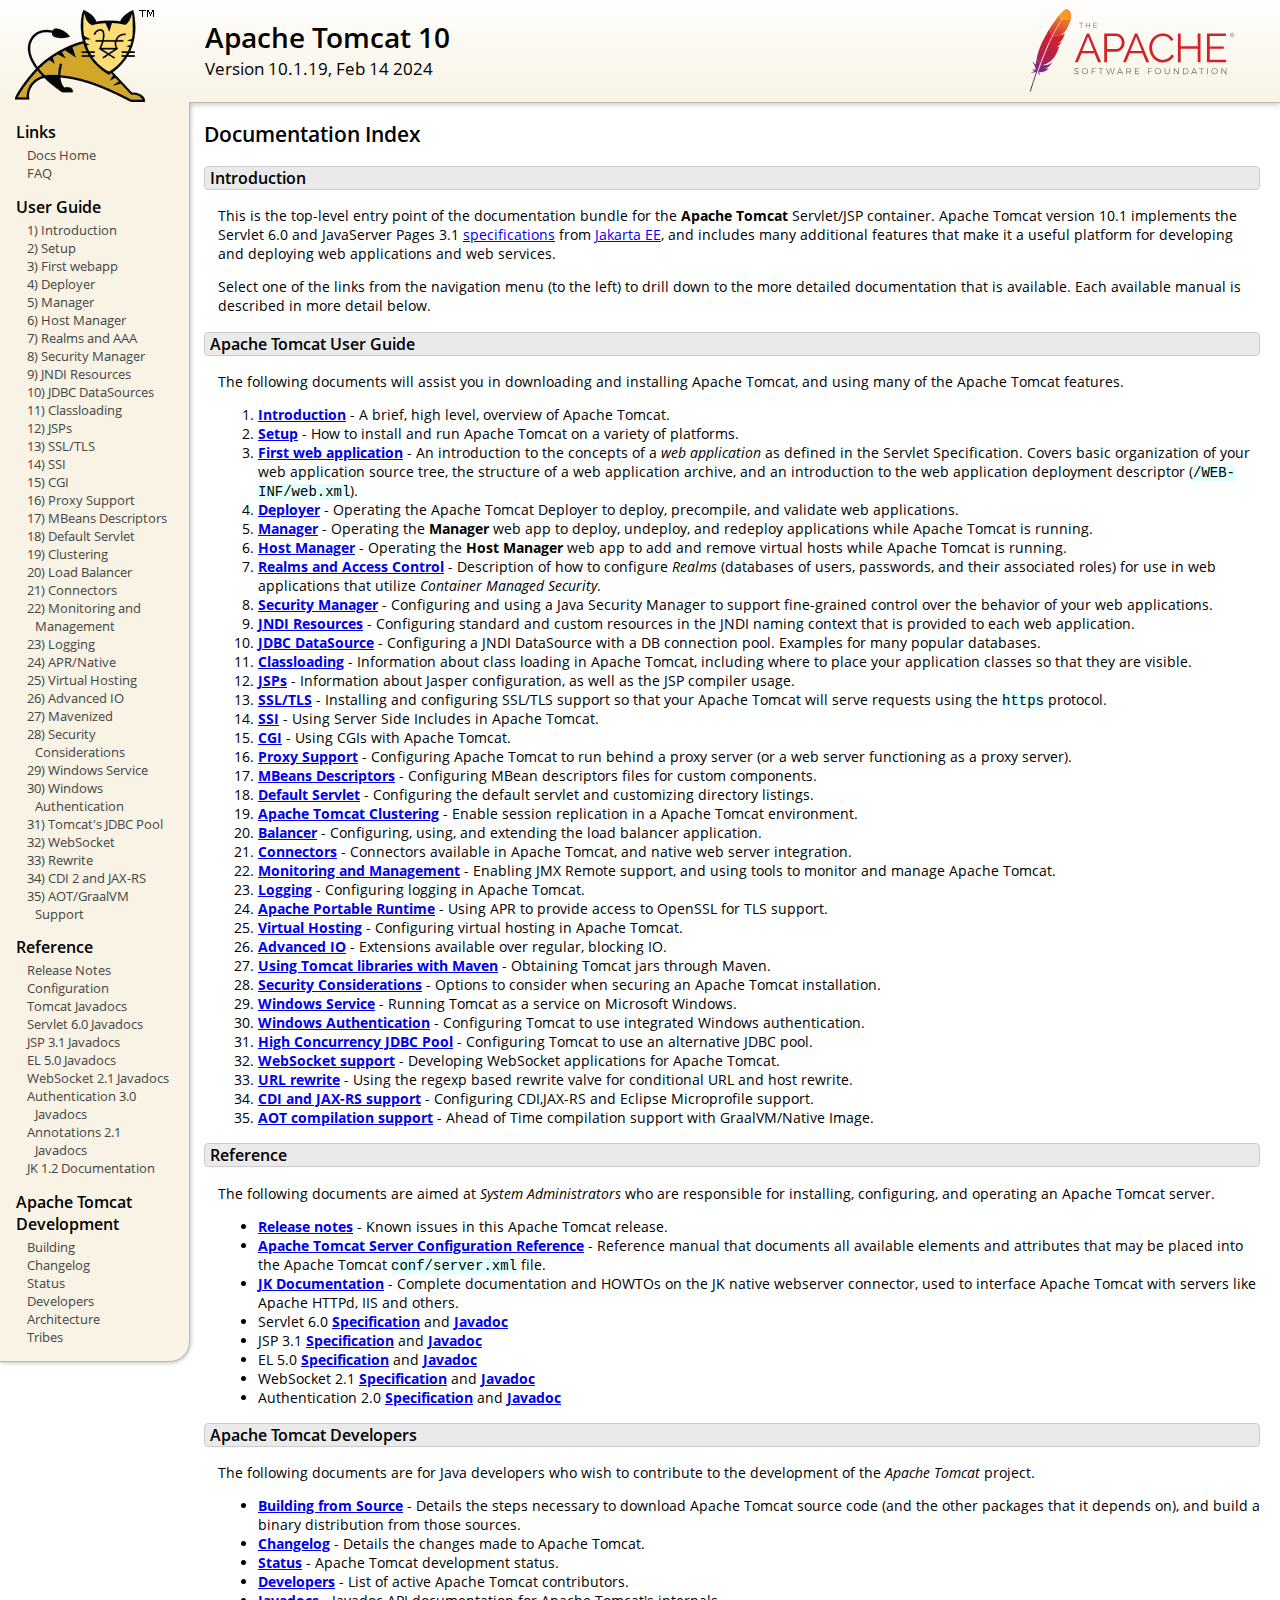
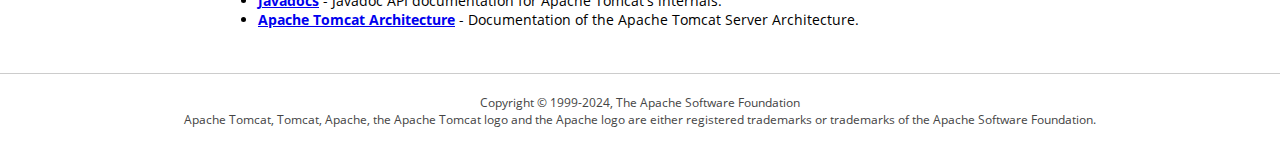
<file: webapps/docs/index.html>
<!DOCTYPE html SYSTEM "about:legacy-compat">
<html lang="en"><head><META http-equiv="Content-Type" content="text/html; charset=UTF-8"><link href="./images/docs-stylesheet.css" rel="stylesheet" type="text/css"><title>Apache Tomcat 10 (10.1.19) - Documentation Index</title><meta name="author" content="Craig R. McClanahan"><meta name="author" content="Remy Maucherat"><meta name="author" content="Yoav Shapira"></head><body><div id="wrapper"><header><div id="header"><div><div><div class="logo noPrint"><a href="https://tomcat.apache.org/"><img alt="Tomcat Home" src="./images/tomcat.png"></a></div><div style="height: 1px;"></div><div class="asfLogo noPrint"><a href="https://www.apache.org/" target="_blank"><img src="./images/asf-logo.svg" alt="The Apache Software Foundation" style="width: 266px; height: 83px;"></a></div><h1>Apache Tomcat 10</h1><div class="versionInfo">
            Version 10.1.19,
            <time datetime="2024-02-14">Feb 14 2024</time></div><div style="height: 1px;"></div><div style="clear: left;"></div></div></div></div></header><div id="middle"><div><div id="mainLeft" class="noprint"><div><nav><div><h2>Links</h2><ul><li><a href="index.html">Docs Home</a></li><li><a href="https://cwiki.apache.org/confluence/display/TOMCAT/FAQ">FAQ</a></li></ul></div><div><h2>User Guide</h2><ul><li><a href="introduction.html">1) Introduction</a></li><li><a href="setup.html">2) Setup</a></li><li><a href="appdev/index.html">3) First webapp</a></li><li><a href="deployer-howto.html">4) Deployer</a></li><li><a href="manager-howto.html">5) Manager</a></li><li><a href="host-manager-howto.html">6) Host Manager</a></li><li><a href="realm-howto.html">7) Realms and AAA</a></li><li><a href="security-manager-howto.html">8) Security Manager</a></li><li><a href="jndi-resources-howto.html">9) JNDI Resources</a></li><li><a href="jndi-datasource-examples-howto.html">10) JDBC DataSources</a></li><li><a href="class-loader-howto.html">11) Classloading</a></li><li><a href="jasper-howto.html">12) JSPs</a></li><li><a href="ssl-howto.html">13) SSL/TLS</a></li><li><a href="ssi-howto.html">14) SSI</a></li><li><a href="cgi-howto.html">15) CGI</a></li><li><a href="proxy-howto.html">16) Proxy Support</a></li><li><a href="mbeans-descriptors-howto.html">17) MBeans Descriptors</a></li><li><a href="default-servlet.html">18) Default Servlet</a></li><li><a href="cluster-howto.html">19) Clustering</a></li><li><a href="balancer-howto.html">20) Load Balancer</a></li><li><a href="connectors.html">21) Connectors</a></li><li><a href="monitoring.html">22) Monitoring and Management</a></li><li><a href="logging.html">23) Logging</a></li><li><a href="apr.html">24) APR/Native</a></li><li><a href="virtual-hosting-howto.html">25) Virtual Hosting</a></li><li><a href="aio.html">26) Advanced IO</a></li><li><a href="maven-jars.html">27) Mavenized</a></li><li><a href="security-howto.html">28) Security Considerations</a></li><li><a href="windows-service-howto.html">29) Windows Service</a></li><li><a href="windows-auth-howto.html">30) Windows Authentication</a></li><li><a href="jdbc-pool.html">31) Tomcat's JDBC Pool</a></li><li><a href="web-socket-howto.html">32) WebSocket</a></li><li><a href="rewrite.html">33) Rewrite</a></li><li><a href="cdi.html">34) CDI 2 and JAX-RS</a></li><li><a href="graal.html">35) AOT/GraalVM Support</a></li></ul></div><div><h2>Reference</h2><ul><li><a href="RELEASE-NOTES.txt">Release Notes</a></li><li><a href="config/index.html">Configuration</a></li><li><a href="api/index.html">Tomcat Javadocs</a></li><li><a href="servletapi/index.html">Servlet 6.0 Javadocs</a></li><li><a href="jspapi/index.html">JSP 3.1 Javadocs</a></li><li><a href="elapi/index.html">EL 5.0 Javadocs</a></li><li><a href="websocketapi/index.html">WebSocket 2.1 Javadocs</a></li><li><a href="jaspicapi/index.html">Authentication 3.0 Javadocs</a></li><li><a href="annotationapi/index.html">Annotations 2.1 Javadocs</a></li><li><a href="https://tomcat.apache.org/connectors-doc/">JK 1.2 Documentation</a></li></ul></div><div><h2>Apache Tomcat Development</h2><ul><li><a href="building.html">Building</a></li><li><a href="changelog.html">Changelog</a></li><li><a href="https://cwiki.apache.org/confluence/display/TOMCAT/Tomcat+Versions">Status</a></li><li><a href="developers.html">Developers</a></li><li><a href="architecture/index.html">Architecture</a></li><li><a href="tribes/introduction.html">Tribes</a></li></ul></div></nav></div></div><div id="mainRight"><div id="content"><h2>Documentation Index</h2><h3 id="Introduction">Introduction</h3><div class="text">

<p>This is the top-level entry point of the documentation bundle for the
<strong>Apache Tomcat</strong> Servlet/JSP container.  Apache Tomcat version
10.1 implements the Servlet 6.0 and JavaServer Pages 3.1
<a href="https://cwiki.apache.org/confluence/display/TOMCAT/Specifications">specifications</a> from
<a href="https://jakarta.ee/">Jakarta EE</a>, and includes many
additional features that make it a useful platform for developing and deploying
web applications and web services.</p>

<p>Select one of the links from the navigation menu (to the left) to drill
down to the more detailed documentation that is available.  Each available
manual is described in more detail below.</p>

</div><h3 id="Apache_Tomcat_User_Guide">Apache Tomcat User Guide</h3><div class="text">

<p>The following documents will assist you in downloading and installing
Apache Tomcat, and using many of the Apache Tomcat features.</p>

<ol>
<li><a href="introduction.html"><strong>Introduction</strong></a> - A
    brief, high level, overview of Apache Tomcat.</li>
<li><a href="setup.html"><strong>Setup</strong></a> - How to install and run
    Apache Tomcat on a variety of platforms.</li>
<li><a href="appdev/index.html"><strong>First web application</strong></a>
    - An introduction to the concepts of a <em>web application</em> as defined
    in the Servlet Specification.  Covers basic organization of your web application
    source tree, the structure of a web application archive, and an
    introduction to the web application deployment descriptor
    (<code>/WEB-INF/web.xml</code>).</li>
<li><a href="deployer-howto.html"><strong>Deployer</strong></a> -
    Operating the Apache Tomcat Deployer to deploy, precompile, and validate web
    applications.</li>
<li><a href="manager-howto.html"><strong>Manager</strong></a> -
    Operating the <strong>Manager</strong> web app to deploy, undeploy, and
    redeploy applications while Apache Tomcat is running.</li>
<li><a href="host-manager-howto.html"><strong>Host Manager</strong></a> -
    Operating the <strong>Host Manager</strong> web app to add and remove
    virtual hosts while Apache Tomcat is running.</li>
<li><a href="realm-howto.html"><strong>Realms and Access Control</strong></a>
    - Description of how to configure <em>Realms</em> (databases of users,
    passwords, and their associated roles) for use in web applications that
    utilize <em>Container Managed Security</em>.</li>
<li><a href="security-manager-howto.html"><strong>Security Manager</strong></a>
    - Configuring and using a Java Security Manager to
    support fine-grained control over the behavior of your web applications.
    </li>
<li><a href="jndi-resources-howto.html"><strong>JNDI Resources</strong></a>
    - Configuring standard and custom resources in the JNDI naming context
    that is provided to each web application.</li>
<li><a href="jndi-datasource-examples-howto.html">
    <strong>JDBC DataSource</strong></a>
    - Configuring a JNDI DataSource with a DB connection pool.
    Examples for many popular databases.</li>
<li><a href="class-loader-howto.html"><strong>Classloading</strong></a>
    - Information about class loading in Apache Tomcat, including where to place
    your application classes so that they are visible.</li>
<li><a href="jasper-howto.html"><strong>JSPs</strong></a>
    - Information about Jasper configuration, as well as the JSP compiler
    usage.</li>
<li><a href="ssl-howto.html"><strong>SSL/TLS</strong></a> -
    Installing and configuring SSL/TLS support so that your Apache Tomcat will
    serve requests using the <code>https</code> protocol.</li>
<li><a href="ssi-howto.html"><strong>SSI</strong></a> -
    Using Server Side Includes in Apache Tomcat.</li>
<li><a href="cgi-howto.html"><strong>CGI</strong></a> -
    Using CGIs with Apache Tomcat.</li>
<li><a href="proxy-howto.html"><strong>Proxy Support</strong></a> -
    Configuring Apache Tomcat to run behind a proxy server (or a web server
    functioning as a proxy server).</li>
<li><a href="mbeans-descriptors-howto.html"><strong>MBeans Descriptors</strong></a> -
    Configuring MBean descriptors files for custom components.</li>
<li><a href="default-servlet.html"><strong>Default Servlet</strong></a> -
    Configuring the default servlet and customizing directory listings.</li>
<li><a href="cluster-howto.html"><strong>Apache Tomcat Clustering</strong></a> -
    Enable session replication in a Apache Tomcat environment.</li>
<li><a href="balancer-howto.html"><strong>Balancer</strong></a> -
    Configuring, using, and extending the load balancer application.</li>
<li><a href="connectors.html"><strong>Connectors</strong></a> -
    Connectors available in Apache Tomcat, and native web server integration.</li>
<li><a href="monitoring.html"><strong>Monitoring and Management</strong></a> -
    Enabling JMX Remote support, and using tools to monitor and manage Apache Tomcat.</li>
<li><a href="logging.html"><strong>Logging</strong></a> -
    Configuring logging in Apache Tomcat.</li>
<li><a href="apr.html"><strong>Apache Portable Runtime</strong></a> -
    Using APR to provide access to OpenSSL for TLS support.</li>
<li><a href="virtual-hosting-howto.html"><strong>Virtual Hosting</strong></a> -
    Configuring virtual hosting in Apache Tomcat.</li>
<li><a href="aio.html"><strong>Advanced IO</strong></a> -
    Extensions available over regular, blocking IO.</li>
<li><a href="maven-jars.html"><strong>Using Tomcat libraries with Maven</strong></a> -
    Obtaining Tomcat jars through Maven.</li>
<li><a href="security-howto.html"><strong>Security Considerations</strong></a> -
    Options to consider when securing an Apache Tomcat installation.</li>
<li><a href="windows-service-howto.html"><strong>Windows Service</strong></a> -
    Running Tomcat as a service on Microsoft Windows.</li>
<li><a href="windows-auth-howto.html"><strong>Windows Authentication</strong></a> -
    Configuring Tomcat to use integrated Windows authentication.</li>
<li><a href="jdbc-pool.html"><strong>High Concurrency JDBC Pool</strong></a> -
    Configuring Tomcat to use an alternative JDBC pool.</li>
<li><a href="web-socket-howto.html"><strong>WebSocket support</strong></a> -
    Developing WebSocket applications for Apache Tomcat.</li>
<li><a href="rewrite.html"><strong>URL rewrite</strong></a> -
    Using the regexp based rewrite valve for conditional URL and host rewrite.</li>
<li><a href="cdi.html"><strong>CDI and JAX-RS support</strong></a> -
    Configuring CDI,JAX-RS and Eclipse Microprofile support.</li>
<li><a href="graal.html"><strong>AOT compilation support</strong></a> -
    Ahead of Time compilation support with GraalVM/Native Image.</li>
</ol>

</div><h3 id="Reference">Reference</h3><div class="text">

<p>The following documents are aimed at <em>System Administrators</em> who
are responsible for installing, configuring, and operating an Apache Tomcat server.
</p>
<ul>
<li><a href="RELEASE-NOTES.txt"><strong>Release notes</strong></a>
    - Known issues in this Apache Tomcat release.
    </li>
<li><a href="config/index.html"><strong>Apache Tomcat Server Configuration Reference</strong></a>
    - Reference manual that documents all available elements and attributes
      that may be placed into the Apache Tomcat <code>conf/server.xml</code> file.
    </li>
<li><a href="https://tomcat.apache.org/connectors-doc/index.html"><strong>JK Documentation</strong></a>
    - Complete documentation and HOWTOs on the JK native webserver connector,
      used to interface Apache Tomcat with servers like Apache HTTPd, IIS
      and others.</li>
<li>Servlet 6.0
    <a href="https://jakarta.ee/specifications/servlet/6.0/">
    <strong>Specification</strong></a> and
    <a href="https://jakarta.ee/specifications/servlet/6.0/apidocs">
    <strong>Javadoc</strong></a>
    </li>
<li>JSP 3.1
    <a href="https://jakarta.ee/specifications/pages/3.1/">
    <strong>Specification</strong></a> and
    <a href="https://jakarta.ee/specifications/pages/3.1/apidocs">
    <strong>Javadoc</strong></a>
    </li>
<li>EL 5.0
    <a href="https://jakarta.ee/specifications/expression-language/5.0/">
    <strong>Specification</strong></a> and
    <a href="https://jakarta.ee/specifications/expression-language/5.0/apidocs">
    <strong>Javadoc</strong></a>
    </li>
<li>WebSocket 2.1
    <a href="https://jakarta.ee/specifications/websocket/2.1/">
    <strong>Specification</strong></a> and
    <a href="https://jakarta.ee/specifications/websocket/2.1/apidocs">
    <strong>Javadoc</strong></a>
    </li>
<li>Authentication 2.0
    <a href="https://jakarta.ee/specifications/authentication/2.0/">
    <strong>Specification</strong></a> and
    <a href="https://jakarta.ee/specifications/authentication/2.0/apidocs">
    <strong>Javadoc</strong></a>
    </li>
</ul>

</div><h3 id="Apache_Tomcat_Developers">Apache Tomcat Developers</h3><div class="text">

<p>The following documents are for Java developers who wish to contribute to
the development of the <em>Apache Tomcat</em> project.</p>
<ul>
<li><a href="building.html"><strong>Building from Source</strong></a> -
    Details the steps necessary to download Apache Tomcat source code (and the
    other packages that it depends on), and build a binary distribution from
    those sources.
    </li>
<li><a href="changelog.html"><strong>Changelog</strong></a> - Details the
    changes made to Apache Tomcat.
    </li>
<li><a href="https://cwiki.apache.org/confluence/display/TOMCAT/Tomcat+Versions"><strong>Status</strong></a> -
    Apache Tomcat development status.
    </li>
<li><a href="developers.html"><strong>Developers</strong></a> - List of active
    Apache Tomcat contributors.
    </li>
<li><a href="api/index.html"><strong>Javadocs</strong></a>
    - Javadoc API documentation for Apache Tomcat's internals.</li>
<li><a href="architecture/index.html"><strong>Apache Tomcat Architecture</strong></a>
    - Documentation of the Apache Tomcat Server Architecture.</li>
</ul>

</div></div></div></div></div><footer><div id="footer">
    Copyright &copy; 1999-2024, The Apache Software Foundation
    <br>
    Apache Tomcat, Tomcat, Apache, the Apache Tomcat logo and the Apache logo
    are either registered trademarks or trademarks of the Apache Software
    Foundation.
    </div></footer></div></body></html>
</file>
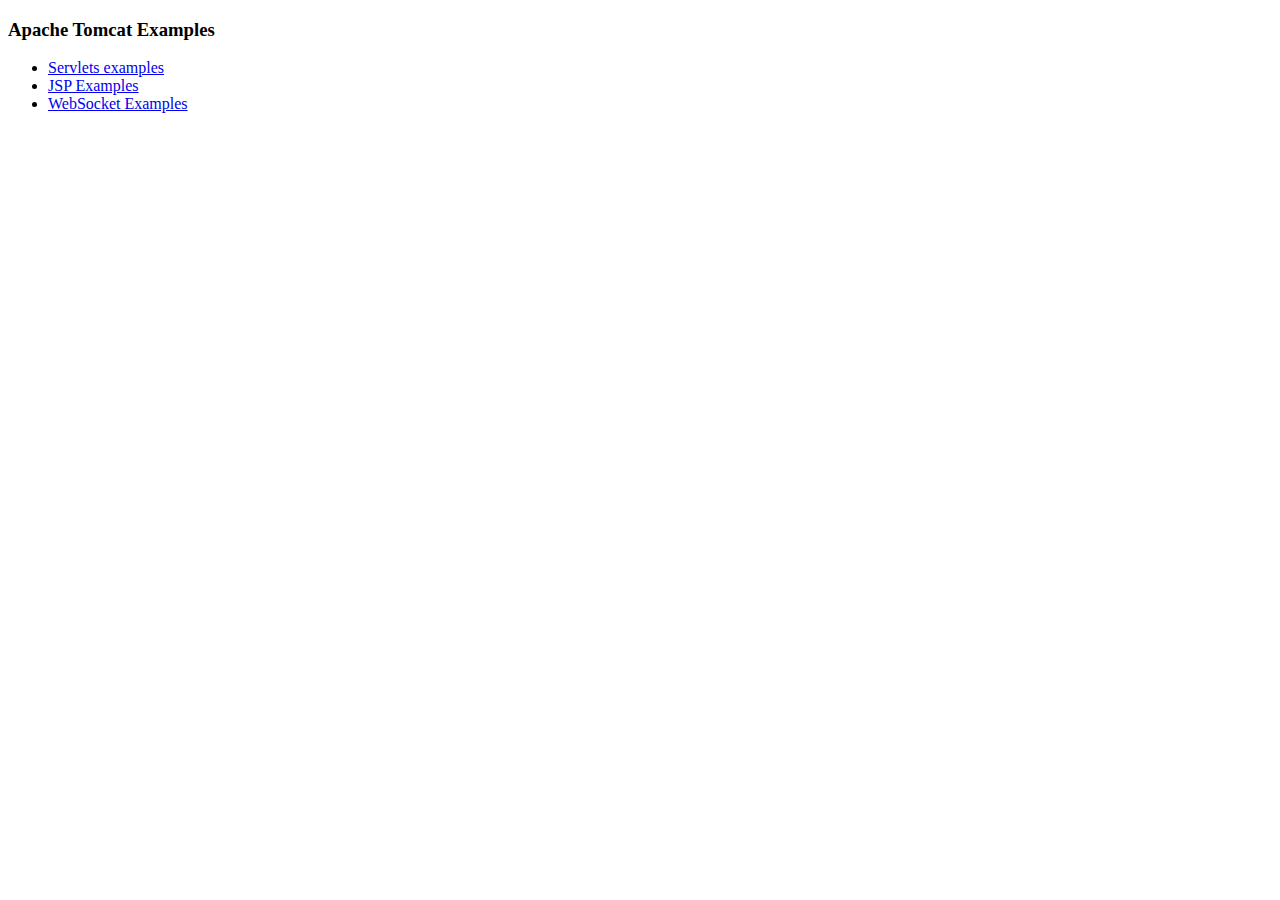
<file: webapps/examples/index.html>
<!--
  Licensed to the Apache Software Foundation (ASF) under one or more
  contributor license agreements.  See the NOTICE file distributed with
  this work for additional information regarding copyright ownership.
  The ASF licenses this file to You under the Apache License, Version 2.0
  (the "License"); you may not use this file except in compliance with
  the License.  You may obtain a copy of the License at

      http://www.apache.org/licenses/LICENSE-2.0

  Unless required by applicable law or agreed to in writing, software
  distributed under the License is distributed on an "AS IS" BASIS,
  WITHOUT WARRANTIES OR CONDITIONS OF ANY KIND, either express or implied.
  See the License for the specific language governing permissions and
  limitations under the License.
-->
<!DOCTYPE HTML><html lang="en"><head>
<meta charset="UTF-8">
<title>Apache Tomcat Examples</title>
</head>
<body>
<p>
<h3>Apache Tomcat Examples</H3>
<p></p>
<ul>
<li><a href="servlets">Servlets examples</a></li>
<li><a href="jsp">JSP Examples</a></li>
<li><a href="websocket/index.xhtml">WebSocket Examples</a></li>
</ul>
</body></html>
</file>
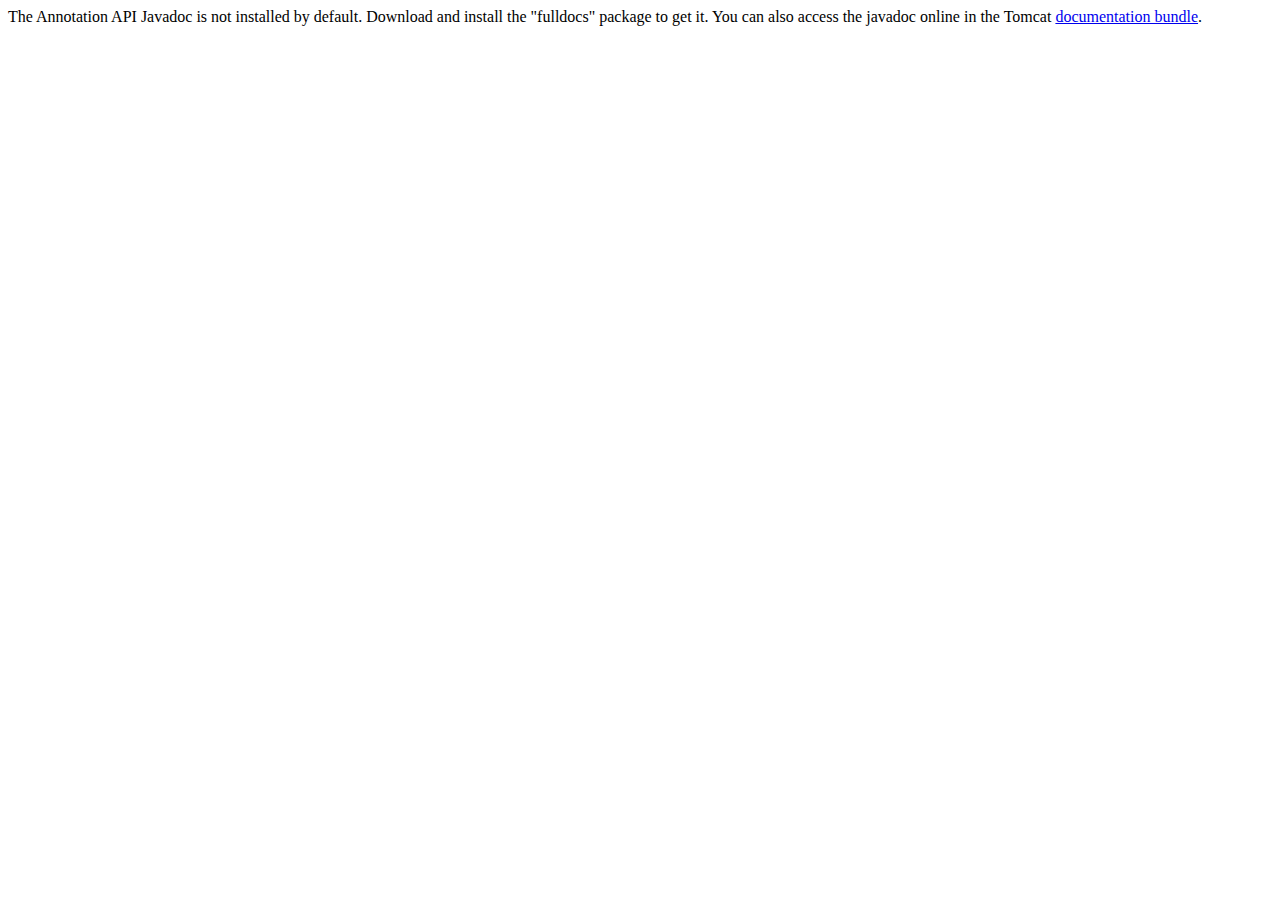
<file: webapps/docs/annotationapi/index.html>
<!--
  Licensed to the Apache Software Foundation (ASF) under one or more
  contributor license agreements.  See the NOTICE file distributed with
  this work for additional information regarding copyright ownership.
  The ASF licenses this file to You under the Apache License, Version 2.0
  (the "License"); you may not use this file except in compliance with
  the License.  You may obtain a copy of the License at

      http://www.apache.org/licenses/LICENSE-2.0

  Unless required by applicable law or agreed to in writing, software
  distributed under the License is distributed on an "AS IS" BASIS,
  WITHOUT WARRANTIES OR CONDITIONS OF ANY KIND, either express or implied.
  See the License for the specific language governing permissions and
  limitations under the License.
-->
<!DOCTYPE html>
<html>
<head>
    <meta charset="UTF-8" />
    <title>API docs</title>
</head>

<body>

The Annotation API Javadoc is not installed by default. Download and install
the "fulldocs" package to get it.

You can also access the javadoc online in the Tomcat
<a href="https://tomcat.apache.org/tomcat-10.1-doc/">
    documentation bundle</a>.

</body>
</html>
</file>
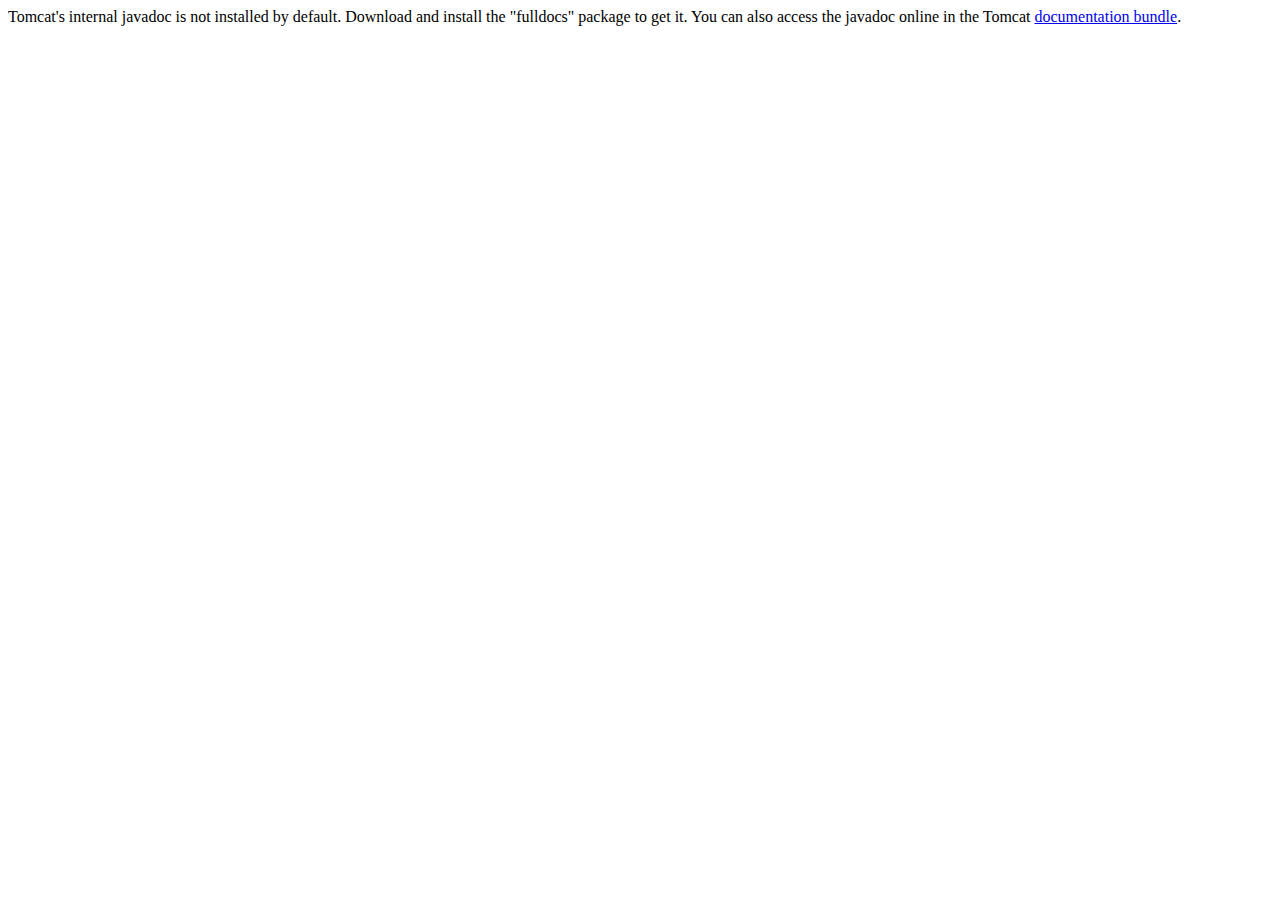
<file: webapps/docs/api/index.html>
<!--
  Licensed to the Apache Software Foundation (ASF) under one or more
  contributor license agreements.  See the NOTICE file distributed with
  this work for additional information regarding copyright ownership.
  The ASF licenses this file to You under the Apache License, Version 2.0
  (the "License"); you may not use this file except in compliance with
  the License.  You may obtain a copy of the License at

      http://www.apache.org/licenses/LICENSE-2.0

  Unless required by applicable law or agreed to in writing, software
  distributed under the License is distributed on an "AS IS" BASIS,
  WITHOUT WARRANTIES OR CONDITIONS OF ANY KIND, either express or implied.
  See the License for the specific language governing permissions and
  limitations under the License.
-->
<!DOCTYPE html>
<html>
    <head>
    <meta charset="UTF-8" />
    <title>API docs</title>
</head>

<body>

Tomcat's internal javadoc is not installed by default. Download and install
the "fulldocs" package to get it.

You can also access the javadoc online in the Tomcat
<a href="https://tomcat.apache.org/tomcat-10.1-doc/">
documentation bundle</a>.

</body>
</html>
</file>
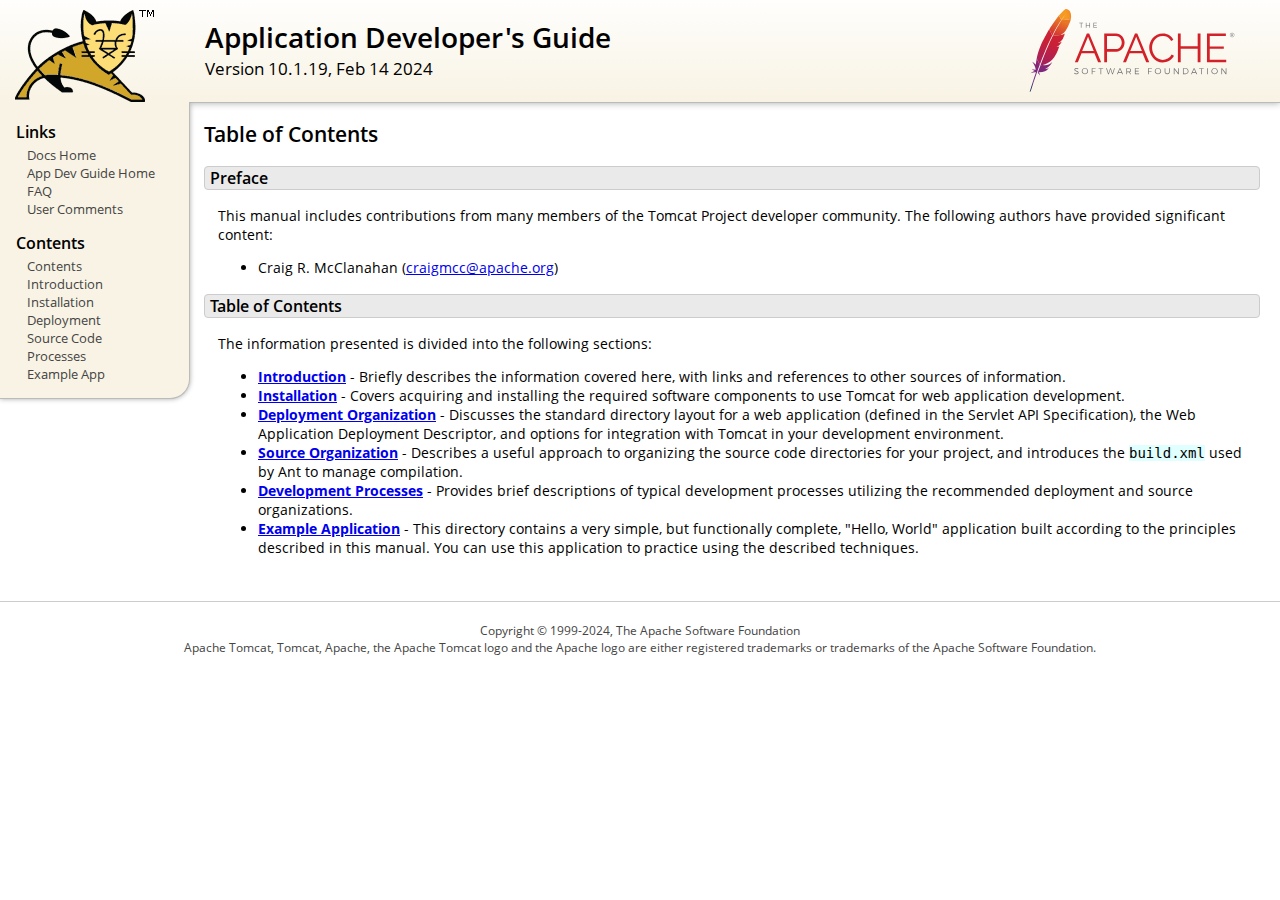
<file: webapps/docs/appdev/index.html>
<!DOCTYPE html SYSTEM "about:legacy-compat">
<html lang="en"><head><META http-equiv="Content-Type" content="text/html; charset=UTF-8"><link href="../images/docs-stylesheet.css" rel="stylesheet" type="text/css"><title>Application Developer's Guide (10.1.19) - Table of Contents</title><meta name="author" content="Craig R. McClanahan"></head><body><div id="wrapper"><header><div id="header"><div><div><div class="logo noPrint"><a href="https://tomcat.apache.org/"><img alt="Tomcat Home" src="../images/tomcat.png"></a></div><div style="height: 1px;"></div><div class="asfLogo noPrint"><a href="https://www.apache.org/" target="_blank"><img src="../images/asf-logo.svg" alt="The Apache Software Foundation" style="width: 266px; height: 83px;"></a></div><h1>Application Developer's Guide</h1><div class="versionInfo">
            Version 10.1.19,
            <time datetime="2024-02-14">Feb 14 2024</time></div><div style="height: 1px;"></div><div style="clear: left;"></div></div></div></div></header><div id="middle"><div><div id="mainLeft" class="noprint"><div><nav><div><h2>Links</h2><ul><li><a href="../index.html">Docs Home</a></li><li><a href="index.html">App Dev Guide Home</a></li><li><a href="https://cwiki.apache.org/confluence/display/TOMCAT/FAQ">FAQ</a></li><li><a href="#comments_section">User Comments</a></li></ul></div><div><h2>Contents</h2><ul><li><a href="index.html">Contents</a></li><li><a href="introduction.html">Introduction</a></li><li><a href="installation.html">Installation</a></li><li><a href="deployment.html">Deployment</a></li><li><a href="source.html">Source Code</a></li><li><a href="processes.html">Processes</a></li><li><a href="sample/">Example App</a></li></ul></div></nav></div></div><div id="mainRight"><div id="content"><h2>Table of Contents</h2><h3 id="Preface">Preface</h3><div class="text">

<p>This manual includes contributions from many members of the Tomcat Project
developer community.  The following authors have provided significant content:
</p>
<ul>
<li>Craig R. McClanahan
    (<a href="mailto:craigmcc@apache.org">craigmcc@apache.org</a>)</li>
</ul>

</div><h3 id="Table_of_Contents">Table of Contents</h3><div class="text">

<p>The information presented is divided into the following sections:</p>
<ul>
<li><a href="introduction.html"><strong>Introduction</strong></a> -
    Briefly describes the information covered here, with
    links and references to other sources of information.</li>
<li><a href="installation.html"><strong>Installation</strong></a> -
    Covers acquiring and installing the required software
    components to use Tomcat for web application development.</li>
<li><a href="deployment.html"><strong>Deployment Organization</strong></a> -
    Discusses the standard directory layout for a web application
    (defined in the Servlet API Specification), the Web Application
    Deployment Descriptor, and options for integration with Tomcat
    in your development environment.</li>
<li><a href="source.html"><strong>Source Organization</strong></a> -
    Describes a useful approach to organizing the source code
    directories for your project, and introduces the
    <code>build.xml</code> used by Ant to manage compilation.</li>
<li><a href="processes.html"><strong>Development Processes</strong></a> -
    Provides brief descriptions of typical development processes
    utilizing the recommended deployment and source organizations.</li>
<li><a href="sample/" target="_blank"><strong>Example Application</strong></a> -
    This directory contains a very simple, but functionally complete,
    "Hello, World" application built according to the principles
    described in this manual.  You can use this application to
    practice using the described techniques.</li>
</ul>

</div></div></div></div></div><footer><div id="footer">
    Copyright &copy; 1999-2024, The Apache Software Foundation
    <br>
    Apache Tomcat, Tomcat, Apache, the Apache Tomcat logo and the Apache logo
    are either registered trademarks or trademarks of the Apache Software
    Foundation.
    </div></footer></div></body></html>
</file>
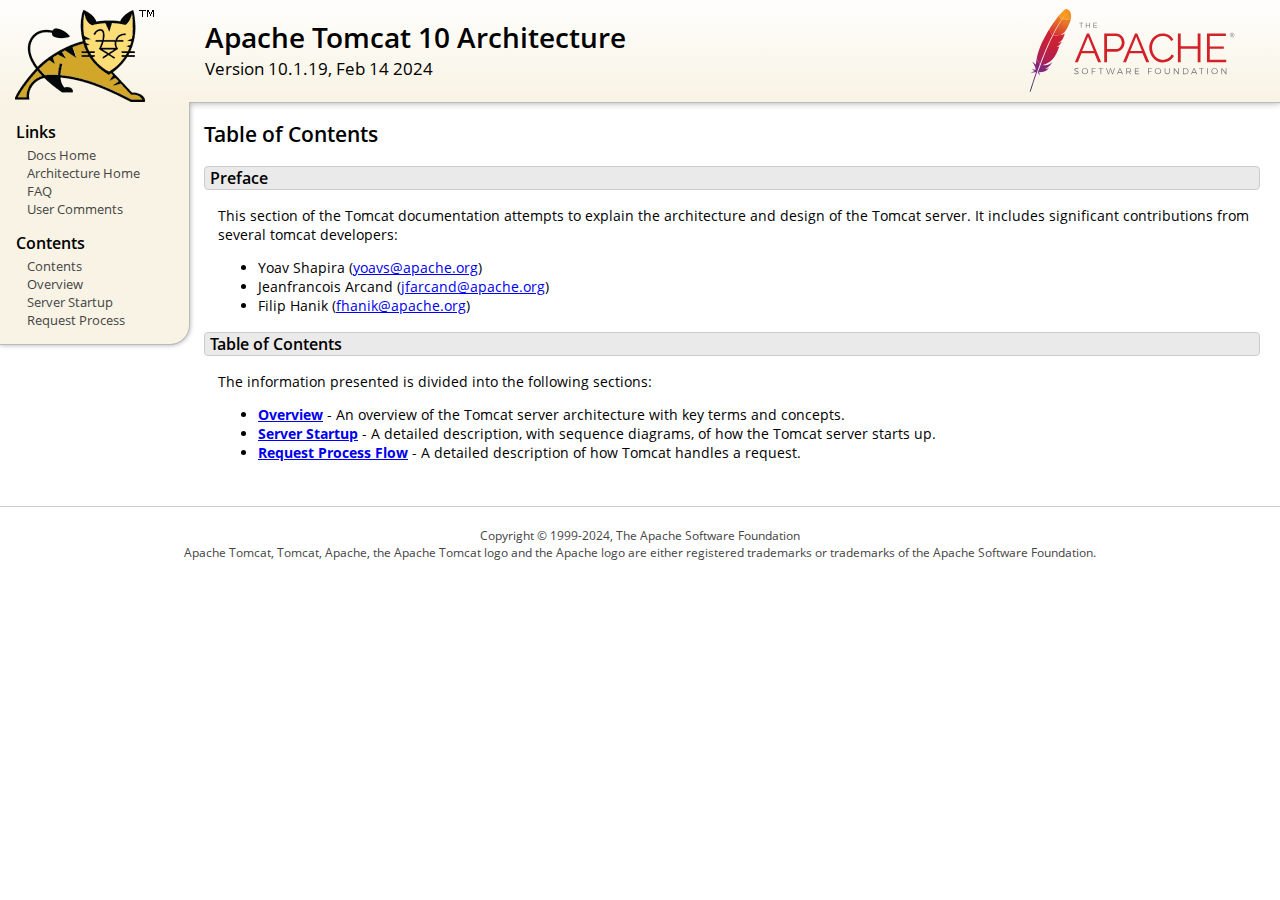
<file: webapps/docs/architecture/index.html>
<!DOCTYPE html SYSTEM "about:legacy-compat">
<html lang="en"><head><META http-equiv="Content-Type" content="text/html; charset=UTF-8"><link href="../images/docs-stylesheet.css" rel="stylesheet" type="text/css"><title>Apache Tomcat 10 Architecture (10.1.19) - Table of Contents</title><meta name="author" content="Yoav Shapira"></head><body><div id="wrapper"><header><div id="header"><div><div><div class="logo noPrint"><a href="https://tomcat.apache.org/"><img alt="Tomcat Home" src="../images/tomcat.png"></a></div><div style="height: 1px;"></div><div class="asfLogo noPrint"><a href="https://www.apache.org/" target="_blank"><img src="../images/asf-logo.svg" alt="The Apache Software Foundation" style="width: 266px; height: 83px;"></a></div><h1>Apache Tomcat 10 Architecture</h1><div class="versionInfo">
            Version 10.1.19,
            <time datetime="2024-02-14">Feb 14 2024</time></div><div style="height: 1px;"></div><div style="clear: left;"></div></div></div></div></header><div id="middle"><div><div id="mainLeft" class="noprint"><div><nav><div><h2>Links</h2><ul><li><a href="../index.html">Docs Home</a></li><li><a href="index.html">Architecture Home</a></li><li><a href="https://cwiki.apache.org/confluence/display/TOMCAT/FAQ">FAQ</a></li><li><a href="#comments_section">User Comments</a></li></ul></div><div><h2>Contents</h2><ul><li><a href="index.html">Contents</a></li><li><a href="overview.html">Overview</a></li><li><a href="startup.html">Server Startup</a></li><li><a href="requestProcess.html">Request Process</a></li></ul></div></nav></div></div><div id="mainRight"><div id="content"><h2>Table of Contents</h2><h3 id="Preface">Preface</h3><div class="text">

<p>This section of the Tomcat documentation attempts to explain
the architecture and design of the Tomcat server.  It includes significant
contributions from several tomcat developers:
</p>
<ul>
<li>Yoav Shapira
    (<a href="mailto:yoavs@apache.org">yoavs@apache.org</a>)</li>
<li>Jeanfrancois Arcand
    (<a href="mailto:jfarcand@apache.org">jfarcand@apache.org</a>)</li>
<li>Filip Hanik
    (<a href="mailto:fhanik@apache.org">fhanik@apache.org</a>)</li>
</ul>

</div><h3 id="Table_of_Contents">Table of Contents</h3><div class="text">

<p>The information presented is divided into the following sections:</p>
<ul>
<li><a href="overview.html"><strong>Overview</strong></a> -
    An overview of the Tomcat server architecture with key terms
    and concepts.</li>
<li><a href="startup.html"><strong>Server Startup</strong></a> -
    A detailed description, with sequence diagrams, of how the Tomcat
    server starts up.</li>
<li><a href="requestProcess.html"><strong>Request Process Flow</strong></a> -
    A detailed description of how Tomcat handles a request.</li>
</ul>

</div></div></div></div></div><footer><div id="footer">
    Copyright &copy; 1999-2024, The Apache Software Foundation
    <br>
    Apache Tomcat, Tomcat, Apache, the Apache Tomcat logo and the Apache logo
    are either registered trademarks or trademarks of the Apache Software
    Foundation.
    </div></footer></div></body></html>
</file>
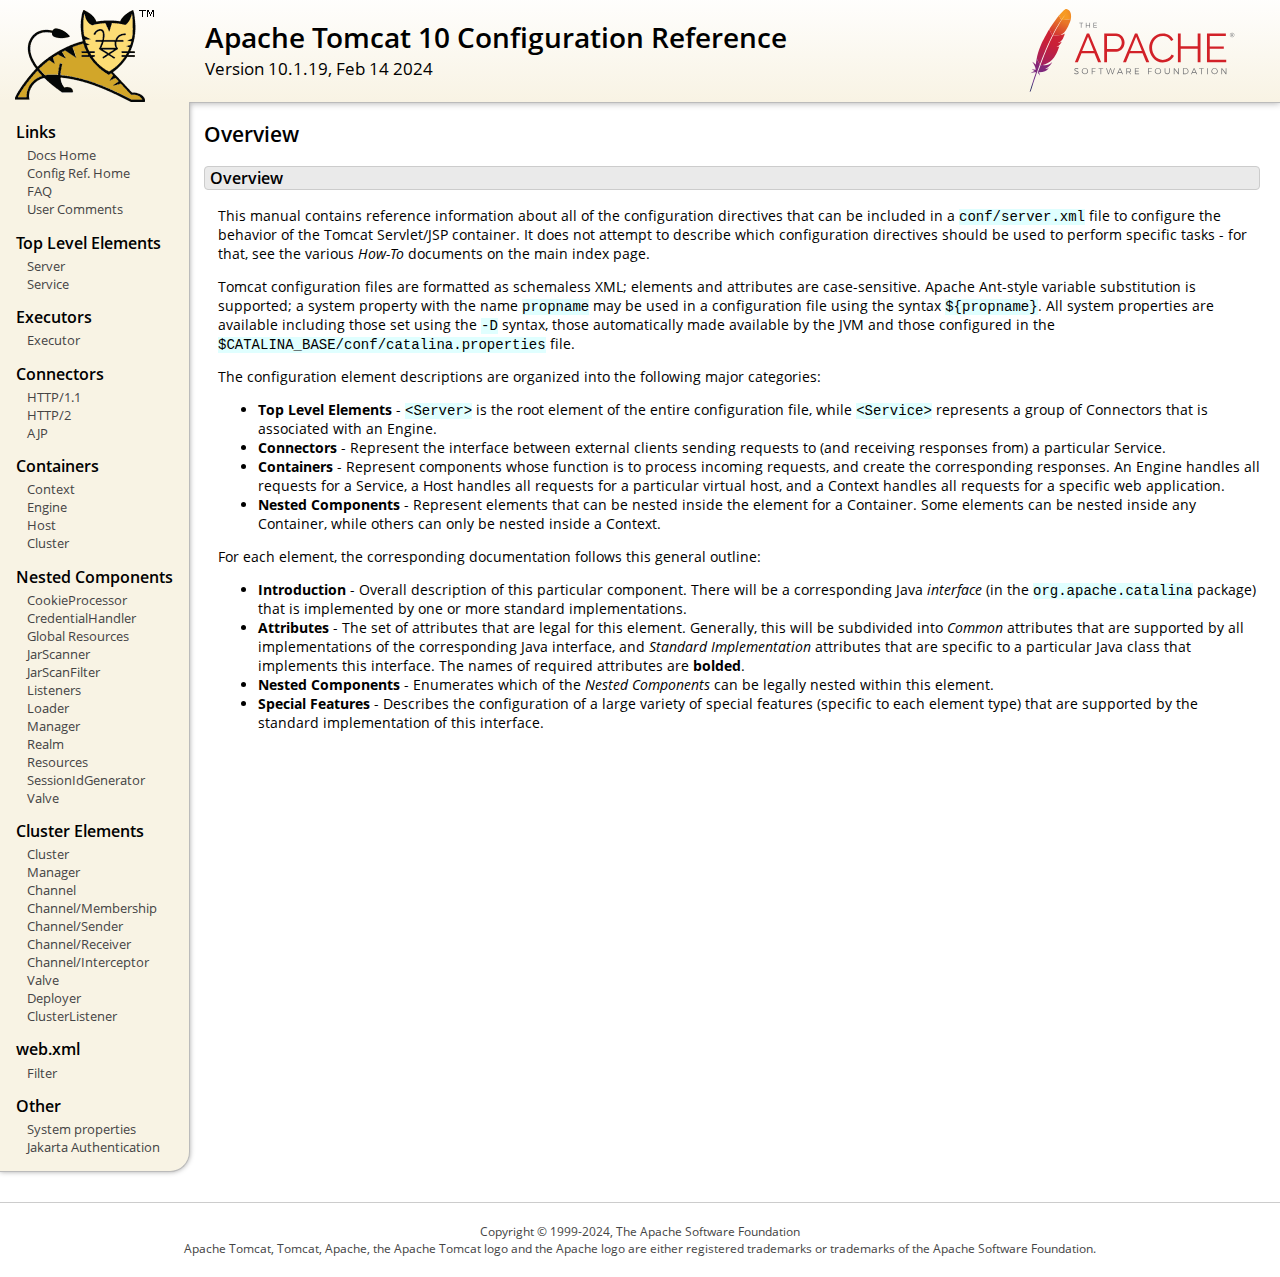
<file: webapps/docs/config/index.html>
<!DOCTYPE html SYSTEM "about:legacy-compat">
<html lang="en"><head><META http-equiv="Content-Type" content="text/html; charset=UTF-8"><link href="../images/docs-stylesheet.css" rel="stylesheet" type="text/css"><title>Apache Tomcat 10 Configuration Reference (10.1.19) - Overview</title><meta name="author" content="Craig R. McClanahan"></head><body><div id="wrapper"><header><div id="header"><div><div><div class="logo noPrint"><a href="https://tomcat.apache.org/"><img alt="Tomcat Home" src="../images/tomcat.png"></a></div><div style="height: 1px;"></div><div class="asfLogo noPrint"><a href="https://www.apache.org/" target="_blank"><img src="../images/asf-logo.svg" alt="The Apache Software Foundation" style="width: 266px; height: 83px;"></a></div><h1>Apache Tomcat 10 Configuration Reference</h1><div class="versionInfo">
            Version 10.1.19,
            <time datetime="2024-02-14">Feb 14 2024</time></div><div style="height: 1px;"></div><div style="clear: left;"></div></div></div></div></header><div id="middle"><div><div id="mainLeft" class="noprint"><div><nav><div><h2>Links</h2><ul><li><a href="../index.html">Docs Home</a></li><li><a href="index.html">Config Ref. Home</a></li><li><a href="https://cwiki.apache.org/confluence/display/TOMCAT/FAQ">FAQ</a></li><li><a href="#comments_section">User Comments</a></li></ul></div><div><h2>Top Level Elements</h2><ul><li><a href="server.html">Server</a></li><li><a href="service.html">Service</a></li></ul></div><div><h2>Executors</h2><ul><li><a href="executor.html">Executor</a></li></ul></div><div><h2>Connectors</h2><ul><li><a href="http.html">HTTP/1.1</a></li><li><a href="http2.html">HTTP/2</a></li><li><a href="ajp.html">AJP</a></li></ul></div><div><h2>Containers</h2><ul><li><a href="context.html">Context</a></li><li><a href="engine.html">Engine</a></li><li><a href="host.html">Host</a></li><li><a href="cluster.html">Cluster</a></li></ul></div><div><h2>Nested Components</h2><ul><li><a href="cookie-processor.html">CookieProcessor</a></li><li><a href="credentialhandler.html">CredentialHandler</a></li><li><a href="globalresources.html">Global Resources</a></li><li><a href="jar-scanner.html">JarScanner</a></li><li><a href="jar-scan-filter.html">JarScanFilter</a></li><li><a href="listeners.html">Listeners</a></li><li><a href="loader.html">Loader</a></li><li><a href="manager.html">Manager</a></li><li><a href="realm.html">Realm</a></li><li><a href="resources.html">Resources</a></li><li><a href="sessionidgenerator.html">SessionIdGenerator</a></li><li><a href="valve.html">Valve</a></li></ul></div><div><h2>Cluster Elements</h2><ul><li><a href="cluster.html">Cluster</a></li><li><a href="cluster-manager.html">Manager</a></li><li><a href="cluster-channel.html">Channel</a></li><li><a href="cluster-membership.html">Channel/Membership</a></li><li><a href="cluster-sender.html">Channel/Sender</a></li><li><a href="cluster-receiver.html">Channel/Receiver</a></li><li><a href="cluster-interceptor.html">Channel/Interceptor</a></li><li><a href="cluster-valve.html">Valve</a></li><li><a href="cluster-deployer.html">Deployer</a></li><li><a href="cluster-listener.html">ClusterListener</a></li></ul></div><div><h2>web.xml</h2><ul><li><a href="filter.html">Filter</a></li></ul></div><div><h2>Other</h2><ul><li><a href="systemprops.html">System properties</a></li><li><a href="jaspic.html">Jakarta Authentication</a></li></ul></div></nav></div></div><div id="mainRight"><div id="content"><h2>Overview</h2><h3 id="Overview">Overview</h3><div class="text">

<p>This manual contains reference information about all of the configuration
directives that can be included in a <code>conf/server.xml</code> file to
configure the behavior of the Tomcat Servlet/JSP container.  It does not
attempt to describe which configuration directives should be used to perform
specific tasks - for that, see the various <em>How-To</em> documents on the
main index page.</p>

<p>Tomcat configuration files are formatted as schemaless XML; elements and
attributes are case-sensitive. Apache Ant-style variable substitution
is supported; a system property with the name <code>propname</code> may be
used in a configuration file using the syntax <code>${propname}</code>. All
system properties are available including those set using the <code>-D</code>
syntax, those automatically made available by the JVM and those configured in
the <code>$CATALINA_BASE/conf/catalina.properties</code> file.
</p>

<p>The configuration element descriptions are organized into the following
major categories:</p>
<ul>
<li><strong>Top Level Elements</strong> - <code>&lt;Server&gt;</code> is the
    root element of the entire configuration file, while
    <code>&lt;Service&gt;</code> represents a group of Connectors that is
    associated with an Engine.</li>
<li><strong>Connectors</strong> - Represent the interface between external
    clients sending requests to (and receiving responses from) a particular
    Service.</li>
<li><strong>Containers</strong> - Represent components whose function is to
    process incoming requests, and create the corresponding responses.
    An Engine handles all requests for a Service, a Host handles all requests
    for a particular virtual host, and a Context handles all requests for a
    specific web application.</li>
<li><strong>Nested Components</strong> - Represent elements that can be
    nested inside the element for a Container.  Some elements can be nested
    inside any Container, while others can only be nested inside a
    Context.</li>
</ul>

<p>For each element, the corresponding documentation follows this general
outline:</p>
<ul>
<li><strong>Introduction</strong> - Overall description of this particular
    component.  There will be a corresponding Java <em>interface</em> (in
    the <code>org.apache.catalina</code> package) that is implemented by one
    or more standard implementations.</li>
<li><strong>Attributes</strong> - The set of attributes that are legal for
    this element.  Generally, this will be subdivided into <em>Common</em>
    attributes that are supported by all implementations of the corresponding
    Java interface, and <em>Standard Implementation</em> attributes that are
    specific to a particular Java class that implements this interface.
    The names of required attributes are <strong>bolded</strong>.</li>
<li><strong>Nested Components</strong> - Enumerates which of the <em>Nested
    Components</em> can be legally nested within this element.</li>
<li><strong>Special Features</strong> - Describes the configuration of a large
    variety of special features (specific to each element type) that are
    supported by the standard implementation of this interface.</li>
</ul>

</div></div></div></div></div><footer><div id="footer">
    Copyright &copy; 1999-2024, The Apache Software Foundation
    <br>
    Apache Tomcat, Tomcat, Apache, the Apache Tomcat logo and the Apache logo
    are either registered trademarks or trademarks of the Apache Software
    Foundation.
    </div></footer></div></body></html>
</file>
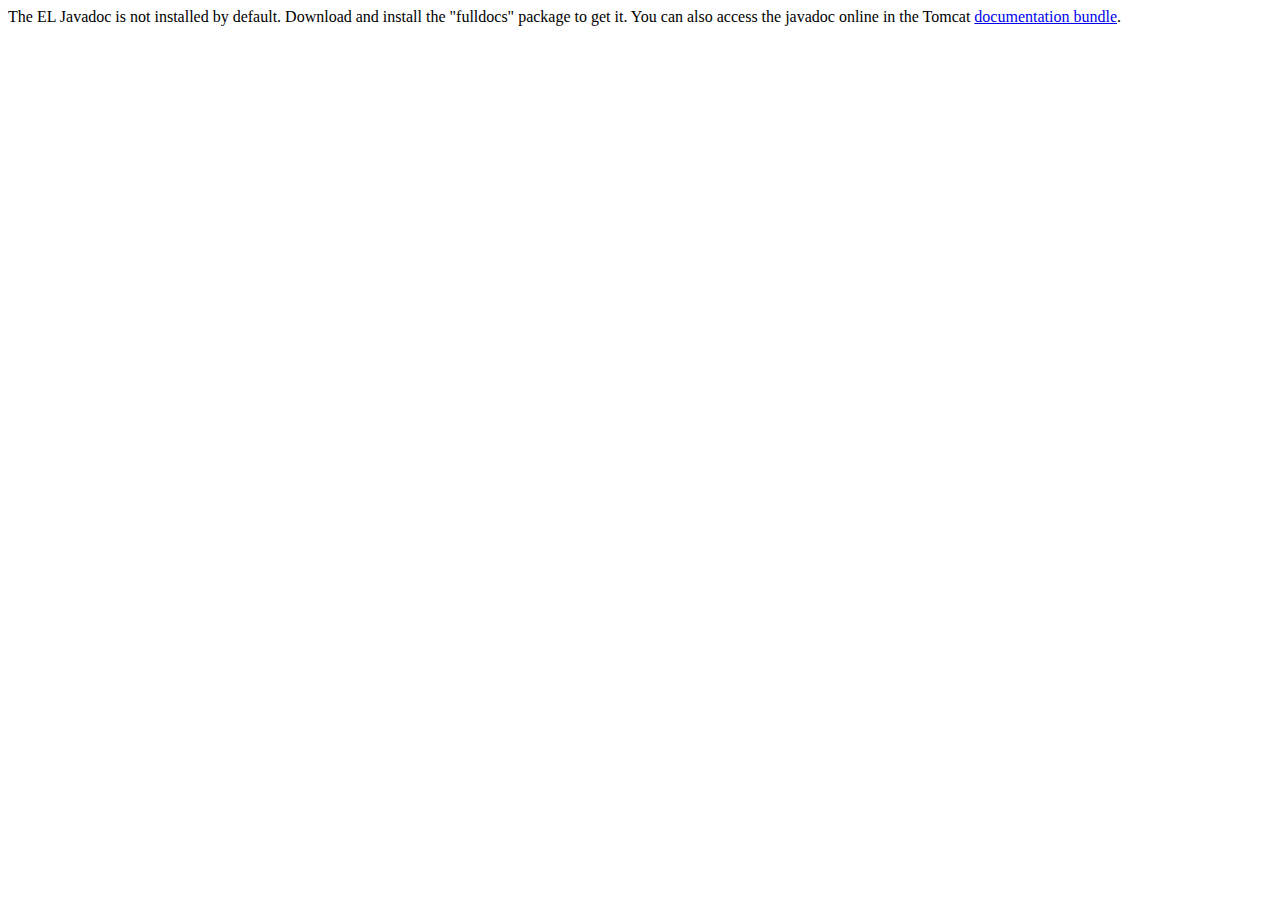
<file: webapps/docs/elapi/index.html>
<!--
  Licensed to the Apache Software Foundation (ASF) under one or more
  contributor license agreements.  See the NOTICE file distributed with
  this work for additional information regarding copyright ownership.
  The ASF licenses this file to You under the Apache License, Version 2.0
  (the "License"); you may not use this file except in compliance with
  the License.  You may obtain a copy of the License at

      http://www.apache.org/licenses/LICENSE-2.0

  Unless required by applicable law or agreed to in writing, software
  distributed under the License is distributed on an "AS IS" BASIS,
  WITHOUT WARRANTIES OR CONDITIONS OF ANY KIND, either express or implied.
  See the License for the specific language governing permissions and
  limitations under the License.
-->
<!DOCTYPE html>
<html>
    <head>
    <meta charset="UTF-8" />
    <title>API docs</title>
</head>

<body>

The EL Javadoc is not installed by default. Download and install
the "fulldocs" package to get it.

You can also access the javadoc online in the Tomcat
<a href="https://tomcat.apache.org/tomcat-10.1-doc/">
documentation bundle</a>.

</body>
</html>
</file>
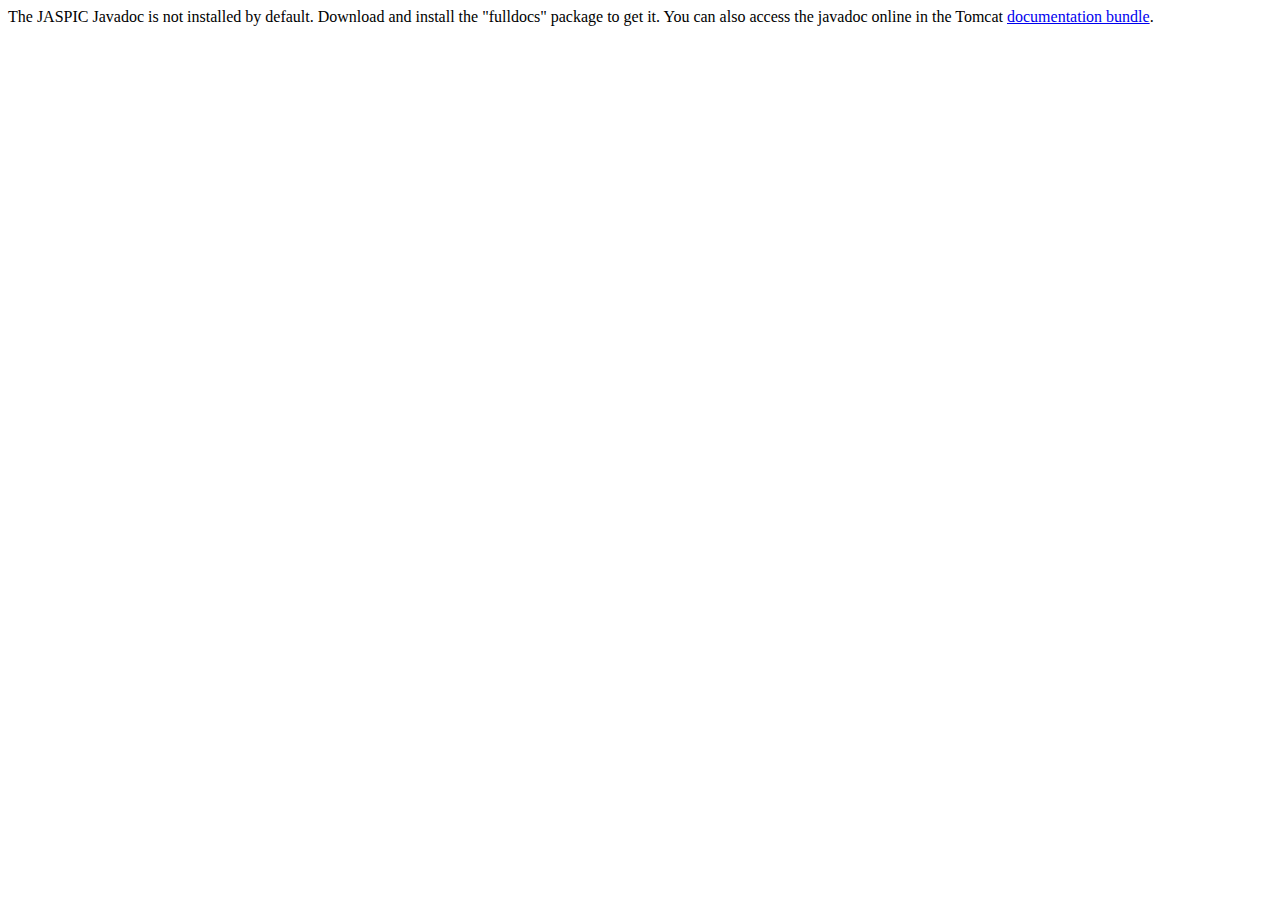
<file: webapps/docs/jaspicapi/index.html>
<!--
  Licensed to the Apache Software Foundation (ASF) under one or more
  contributor license agreements.  See the NOTICE file distributed with
  this work for additional information regarding copyright ownership.
  The ASF licenses this file to You under the Apache License, Version 2.0
  (the "License"); you may not use this file except in compliance with
  the License.  You may obtain a copy of the License at

      http://www.apache.org/licenses/LICENSE-2.0

  Unless required by applicable law or agreed to in writing, software
  distributed under the License is distributed on an "AS IS" BASIS,
  WITHOUT WARRANTIES OR CONDITIONS OF ANY KIND, either express or implied.
  See the License for the specific language governing permissions and
  limitations under the License.
-->
<!DOCTYPE html>
<html>
<head>
    <meta charset="UTF-8" />
    <title>API docs</title>
</head>

<body>

The JASPIC Javadoc is not installed by default. Download and install
the "fulldocs" package to get it.

You can also access the javadoc online in the Tomcat
<a href="https://tomcat.apache.org/tomcat-10.1-doc/">
    documentation bundle</a>.

</body>
</html>
</file>
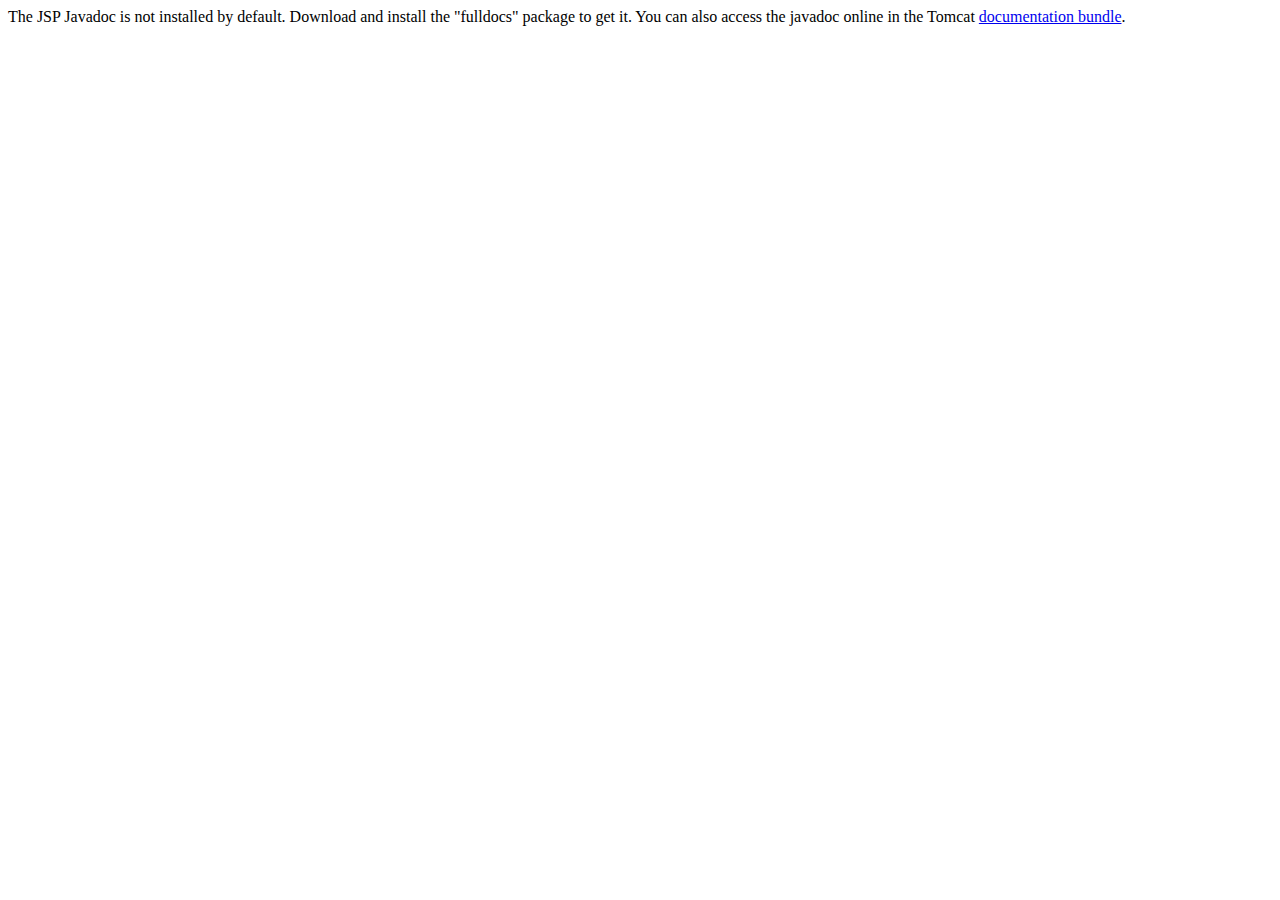
<file: webapps/docs/jspapi/index.html>
<!--
  Licensed to the Apache Software Foundation (ASF) under one or more
  contributor license agreements.  See the NOTICE file distributed with
  this work for additional information regarding copyright ownership.
  The ASF licenses this file to You under the Apache License, Version 2.0
  (the "License"); you may not use this file except in compliance with
  the License.  You may obtain a copy of the License at

      http://www.apache.org/licenses/LICENSE-2.0

  Unless required by applicable law or agreed to in writing, software
  distributed under the License is distributed on an "AS IS" BASIS,
  WITHOUT WARRANTIES OR CONDITIONS OF ANY KIND, either express or implied.
  See the License for the specific language governing permissions and
  limitations under the License.
-->
<!DOCTYPE html>
<html>
    <head>
    <meta charset="UTF-8" />
    <title>API docs</title>
</head>

<body>

The JSP Javadoc is not installed by default. Download and install
the "fulldocs" package to get it.

You can also access the javadoc online in the Tomcat
<a href="https://tomcat.apache.org/tomcat-10.1-doc/">
documentation bundle</a>.

</body>
</html>
</file>
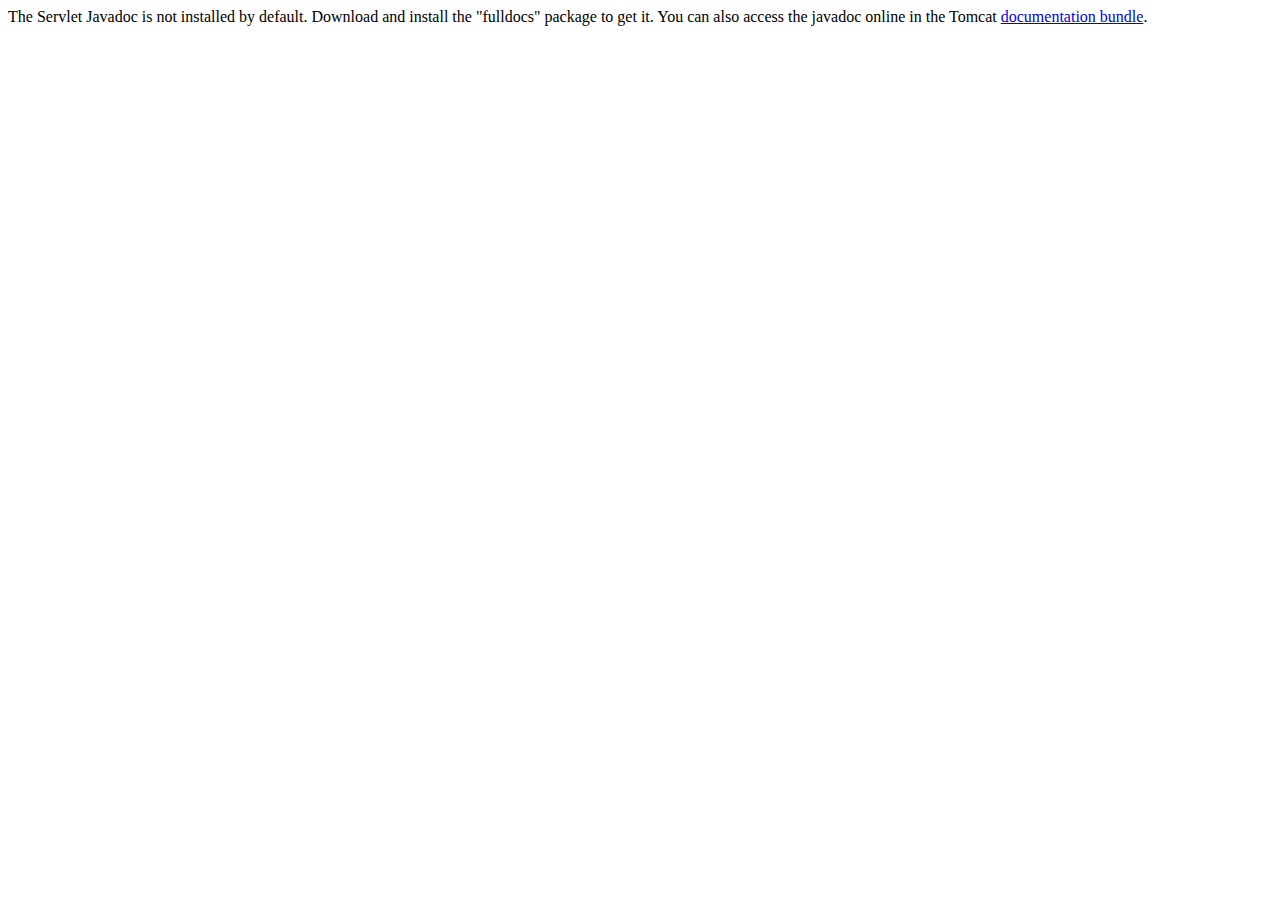
<file: webapps/docs/servletapi/index.html>
<!--
  Licensed to the Apache Software Foundation (ASF) under one or more
  contributor license agreements.  See the NOTICE file distributed with
  this work for additional information regarding copyright ownership.
  The ASF licenses this file to You under the Apache License, Version 2.0
  (the "License"); you may not use this file except in compliance with
  the License.  You may obtain a copy of the License at

      http://www.apache.org/licenses/LICENSE-2.0

  Unless required by applicable law or agreed to in writing, software
  distributed under the License is distributed on an "AS IS" BASIS,
  WITHOUT WARRANTIES OR CONDITIONS OF ANY KIND, either express or implied.
  See the License for the specific language governing permissions and
  limitations under the License.
-->
<!DOCTYPE html>
<html>
    <head>
    <meta charset="UTF-8" />
    <title>API docs</title>
</head>

<body>

The Servlet Javadoc is not installed by default. Download and install
the "fulldocs" package to get it.

You can also access the javadoc online in the Tomcat
<a href="https://tomcat.apache.org/tomcat-10.1-doc/">
documentation bundle</a>.

</body>
</html>
</file>
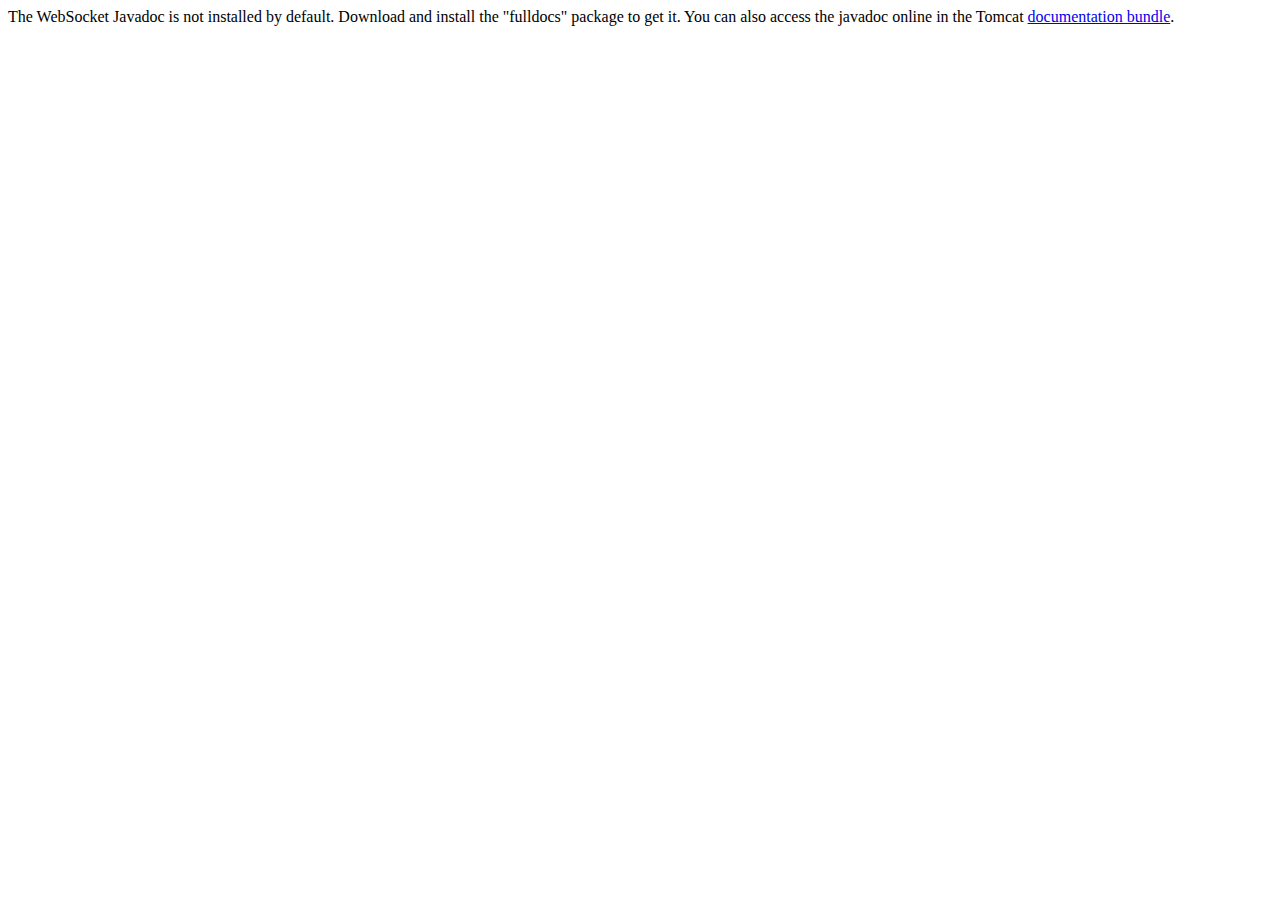
<file: webapps/docs/websocketapi/index.html>
<!--
  Licensed to the Apache Software Foundation (ASF) under one or more
  contributor license agreements.  See the NOTICE file distributed with
  this work for additional information regarding copyright ownership.
  The ASF licenses this file to You under the Apache License, Version 2.0
  (the "License"); you may not use this file except in compliance with
  the License.  You may obtain a copy of the License at

      http://www.apache.org/licenses/LICENSE-2.0

  Unless required by applicable law or agreed to in writing, software
  distributed under the License is distributed on an "AS IS" BASIS,
  WITHOUT WARRANTIES OR CONDITIONS OF ANY KIND, either express or implied.
  See the License for the specific language governing permissions and
  limitations under the License.
-->
<!DOCTYPE html>
<html>
    <head>
    <meta charset="UTF-8" />
    <title>API docs</title>
</head>

<body>

The WebSocket Javadoc is not installed by default. Download and install
the "fulldocs" package to get it.

You can also access the javadoc online in the Tomcat
<a href="https://tomcat.apache.org/tomcat-10.1-doc/">
documentation bundle</a>.

</body>
</html>
</file>
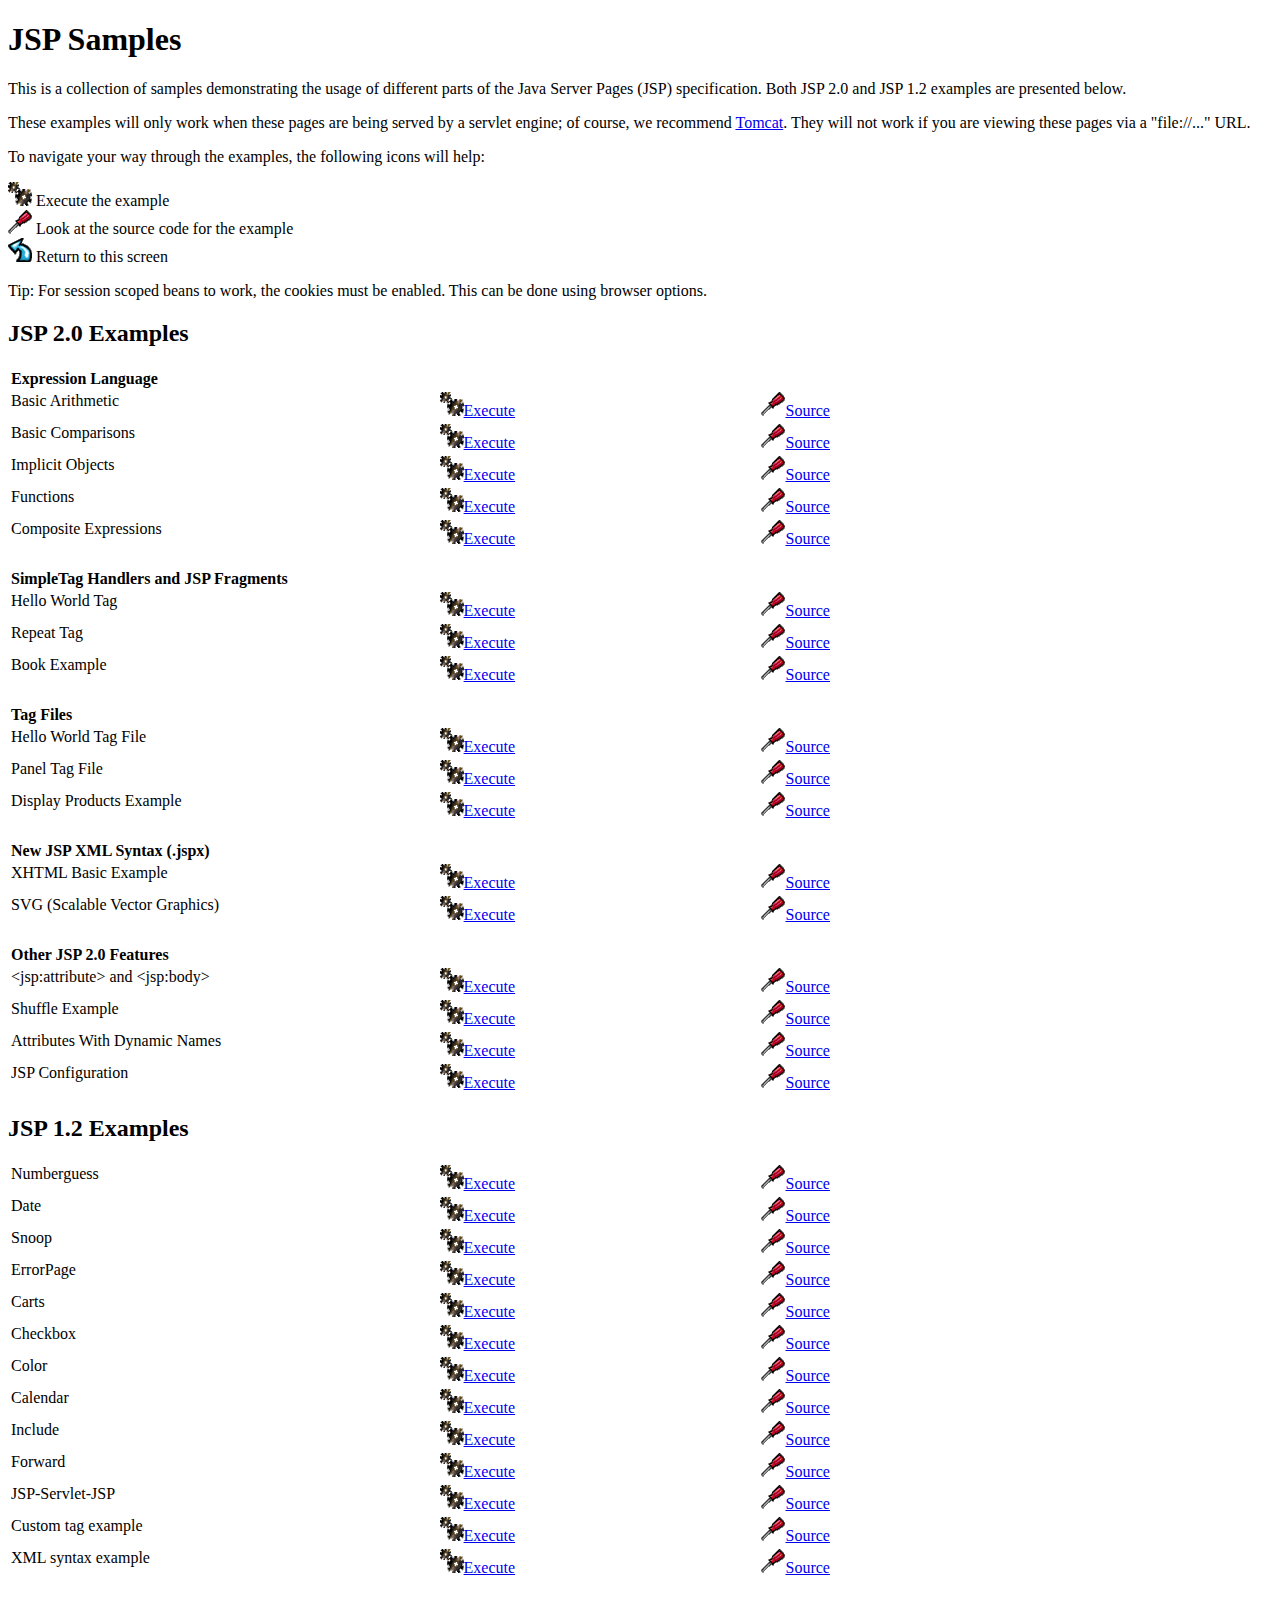
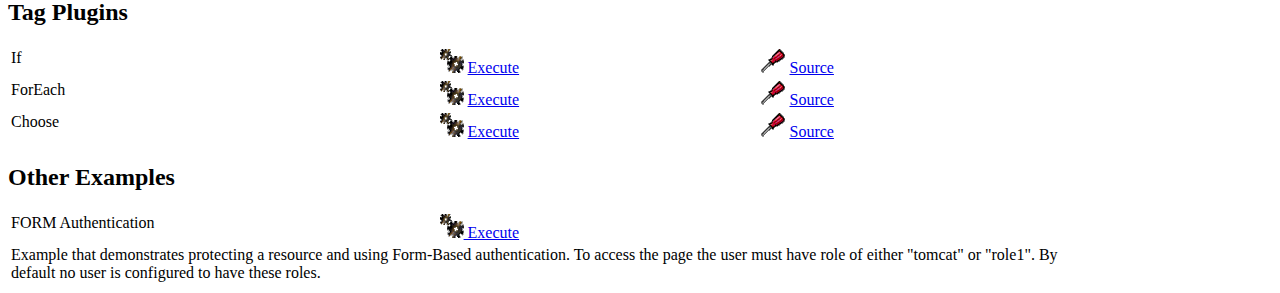
<file: webapps/examples/jsp/index.html>
<!--
 Licensed to the Apache Software Foundation (ASF) under one or more
  contributor license agreements.  See the NOTICE file distributed with
  this work for additional information regarding copyright ownership.
  The ASF licenses this file to You under the Apache License, Version 2.0
  (the "License"); you may not use this file except in compliance with
  the License.  You may obtain a copy of the License at

      http://www.apache.org/licenses/LICENSE-2.0

  Unless required by applicable law or agreed to in writing, software
  distributed under the License is distributed on an "AS IS" BASIS,
  WITHOUT WARRANTIES OR CONDITIONS OF ANY KIND, either express or implied.
  See the License for the specific language governing permissions and
  limitations under the License.
-->
<!DOCTYPE html><html lang="en">
<head>
   <meta charset="UTF-8"/>
   <meta name="Author" content="Anil K. Vijendran" />
   <title>JSP Examples</title>
   <style type="text/css">
   img { border: 0; }
   th { text-align: left; }
   tr { vertical-align: top; }
   </style>
</head>
<body>
<h1>JSP
Samples</h1>
<p>This is a collection of samples demonstrating the usage of different
parts of the Java Server Pages (JSP) specification.  Both JSP 2.0 and
JSP 1.2 examples are presented below.
<p>These examples will only work when these pages are being served by a
servlet engine; of course, we recommend
<a href="https://tomcat.apache.org/">Tomcat</a>.
They will not work if you are viewing these pages via a
"file://..." URL.
<p>To navigate your way through the examples, the following icons will
help:</p>
<ul style="list-style-type: none; padding-left: 0;">
<li><img src="images/execute.gif" alt=""> Execute the example</li>
<li><img src="images/code.gif" alt=""> Look at the source code for the example</li>
<li><img src="images/return.gif" alt=""> Return to this screen</li>
</ul>

<p>Tip: For session scoped beans to work, the cookies must be enabled.
This can be done using browser options.</p>
<h2>JSP 2.0 Examples</h2>

<table style="width: 85%;">
<tr>
<th colspan="3">Expression Language</th>
</tr>

<tr>
<td>Basic Arithmetic</td>
<td style="width: 30%;"><a href="jsp2/el/basic-arithmetic.jsp"><img src="images/execute.gif" alt=""></a><a href="jsp2/el/basic-arithmetic.jsp">Execute</a></td>

<td style="width: 30%;"><a href="jsp2/el/basic-arithmetic.html"><img src="images/code.gif" alt=""></a><a href="jsp2/el/basic-arithmetic.html">Source</a></td>
</tr>

<tr>
<td>Basic Comparisons</td>
<td style="width: 30%;"><a href="jsp2/el/basic-comparisons.jsp"><img src="images/execute.gif" alt=""></a><a href="jsp2/el/basic-comparisons.jsp">Execute</a></td>

<td style="width: 30%;"><a href="jsp2/el/basic-comparisons.html"><img src="images/code.gif" alt=""></a><a href="jsp2/el/basic-comparisons.html">Source</a></td>
</tr>

<tr>
<td>Implicit Objects</td>
<td style="width: 30%;"><a href="jsp2/el/implicit-objects.jsp?foo=bar"><img src="images/execute.gif" alt=""></a><a href="jsp2/el/implicit-objects.jsp?foo=bar">Execute</a></td>

<td style="width: 30%;"><a href="jsp2/el/implicit-objects.html"><img src="images/code.gif" alt=""></a><a href="jsp2/el/implicit-objects.html">Source</a></td>
</tr>
<tr>

<td>Functions</td>
<td style="width: 30%;"><a href="jsp2/el/functions.jsp?foo=JSP+2.0"><img src="images/execute.gif" alt=""></a><a href="jsp2/el/functions.jsp?foo=JSP+2.0">Execute</a></td>

<td style="width: 30%;"><a href="jsp2/el/functions.html"><img src="images/code.gif" alt=""></a><a href="jsp2/el/functions.html">Source</a></td>
</tr>

<tr>
<td>Composite Expressions</td>
<td style="width: 30%;"><a href="jsp2/el/composite.jsp"><img src="images/execute.gif" alt=""></a><a href="jsp2/el/composite.jsp">Execute</a></td>

<td style="width: 30%;"><a href="jsp2/el/composite.html"><img src="images/code.gif" alt=""></a><a href="jsp2/el/composite.html">Source</a></td>
</tr>


<tr>
<th colspan="3"><br />SimpleTag Handlers and JSP Fragments</th>
</tr>

<tr>
<td>Hello World Tag</td>
<td style="width: 30%;"><a href="jsp2/simpletag/hello.jsp"><img src="images/execute.gif" alt=""></a><a href="jsp2/simpletag/hello.jsp">Execute</a></td>

<td style="width: 30%;"><a href="jsp2/simpletag/hello.html"><img src="images/code.gif" alt=""></a><a href="jsp2/simpletag/hello.html">Source</a></td>
</tr>

<tr>
<td>Repeat Tag</td>
<td style="width: 30%;"><a href="jsp2/simpletag/repeat.jsp"><img src="images/execute.gif" alt=""></a><a href="jsp2/simpletag/repeat.jsp">Execute</a></td>

<td style="width: 30%;"><a href="jsp2/simpletag/repeat.html"><img src="images/code.gif" alt=""></a><a href="jsp2/simpletag/repeat.html">Source</a></td>
</tr>

<tr>
<td>Book Example</td>
<td style="width: 30%;"><a href="jsp2/simpletag/book.jsp"><img src="images/execute.gif" alt=""></a><a href="jsp2/simpletag/book.jsp">Execute</a></td>

<td style="width: 30%;"><a href="jsp2/simpletag/book.html"><img src="images/code.gif" alt=""></a><a href="jsp2/simpletag/book.html">Source</a></td>
</tr>

<tr>
<th colspan="3"><br />Tag Files</th>
</tr>

<tr>
<td>Hello World Tag File</td>
<td style="width: 30%;"><a href="jsp2/tagfiles/hello.jsp"><img src="images/execute.gif" alt=""></a><a href="jsp2/tagfiles/hello.jsp">Execute</a></td>

<td style="width: 30%;"><a href="jsp2/tagfiles/hello.html"><img src="images/code.gif" alt=""></a><a href="jsp2/tagfiles/hello.html">Source</a></td>
</tr>

<tr>
<td>Panel Tag File</td>
<td style="width: 30%;"><a href="jsp2/tagfiles/panel.jsp"><img src="images/execute.gif" alt=""></a><a href="jsp2/tagfiles/panel.jsp">Execute</a></td>

<td style="width: 30%;"><a href="jsp2/tagfiles/panel.html"><img src="images/code.gif" alt=""></a><a href="jsp2/tagfiles/panel.html">Source</a></td>
</tr>

<tr>
<td>Display Products Example</td>
<td style="width: 30%;"><a href="jsp2/tagfiles/products.jsp"><img src="images/execute.gif" alt=""></a><a href="jsp2/tagfiles/products.jsp">Execute</a></td>

<td style="width: 30%;"><a href="jsp2/tagfiles/products.html"><img src="images/code.gif" alt=""></a><a href="jsp2/tagfiles/products.html">Source</a></td>
</tr>

<tr>
<th colspan="3"><br />New JSP XML Syntax (.jspx)</th>
</tr>

<tr>
<td>XHTML Basic Example</td>
<td style="width: 30%;"><a href="jsp2/jspx/basic.jspx"><img src="images/execute.gif" alt=""></a><a href="jsp2/jspx/basic.jspx">Execute</a></td>

<td style="width: 30%;"><a href="jsp2/jspx/basic.html"><img src="images/code.gif" alt=""></a><a href="jsp2/jspx/basic.html">Source</a></td>
</tr>

<tr>
<td>SVG (Scalable Vector Graphics)</td>
<td style="width: 30%;"><a href="jsp2/jspx/svgexample.html"><img src="images/execute.gif" alt=""></a><a href="jsp2/jspx/svgexample.html">Execute</a></td>

<td style="width: 30%;"><a href="jsp2/jspx/textRotate.html"><img src="images/code.gif" alt=""></a><a href="jsp2/jspx/textRotate.html">Source</a></td>
</tr>

<tr>
<th colspan="3"><br />Other JSP 2.0 Features</th>
</tr>

<tr>
<td>&lt;jsp:attribute&gt; and &lt;jsp:body&gt;</td>
<td style="width: 30%;"><a href="jsp2/jspattribute/jspattribute.jsp"><img src="images/execute.gif" alt=""></a><a href="jsp2/jspattribute/jspattribute.jsp">Execute</a></td>

<td style="width: 30%;"><a href="jsp2/jspattribute/jspattribute.html"><img src="images/code.gif" alt=""></a><a href="jsp2/jspattribute/jspattribute.html">Source</a></td>
</tr>

<tr>
<td>Shuffle Example</td>
<td style="width: 30%;"><a href="jsp2/jspattribute/shuffle.jsp"><img src="images/execute.gif" alt=""></a><a href="jsp2/jspattribute/shuffle.jsp">Execute</a></td>

<td style="width: 30%;"><a href="jsp2/jspattribute/shuffle.html"><img src="images/code.gif" alt=""></a><a href="jsp2/jspattribute/shuffle.html">Source</a></td>
</tr>

<tr>
<td>Attributes With Dynamic Names</td>
<td style="width: 30%;"><a href="jsp2/misc/dynamicattrs.jsp"><img src="images/execute.gif" alt=""></a><a href="jsp2/misc/dynamicattrs.jsp">Execute</a></td>

<td style="width: 30%;"><a href="jsp2/misc/dynamicattrs.html"><img src="images/code.gif" alt=""></a><a href="jsp2/misc/dynamicattrs.html">Source</a></td>
</tr>

<tr>
<td>JSP Configuration</td>
<td style="width: 30%;"><a href="jsp2/misc/config.jsp"><img src="images/execute.gif" alt=""></a><a href="jsp2/misc/config.jsp">Execute</a></td>

<td style="width: 30%;"><a href="jsp2/misc/config.html"><img src="images/code.gif" alt=""></a><a href="jsp2/misc/config.html">Source</a></td>
</tr>

</table>

<h2>JSP 1.2 Examples</h2>
<table style="width: 85%;">
<tr>
<td>Numberguess</td>

<td style="width: 30%;"><a href="num/numguess.jsp"><img src="images/execute.gif" alt=""></a><a href="num/numguess.jsp">Execute</a></td>

<td style="width: 30%;"><a href="num/numguess.html"><img src="images/code.gif" alt=""></a><a href="num/numguess.html">Source</a></td>
</tr>

<tr>
<td>Date</td>

<td style="width: 30%;"><a href="dates/date.jsp"><img src="images/execute.gif" alt=""></a><a href="dates/date.jsp">Execute</a></td>

<td style="width: 30%;"><a href="dates/date.html"><img src="images/code.gif" alt=""></a><a href="dates/date.html">Source</a></td>
</tr>

<tr>
<td>Snoop</td>

<td style="width: 30%;"><a href="snp/snoop.jsp"><img src="images/execute.gif" alt=""></a><a href="snp/snoop.jsp">Execute</a></td>

<td style="width: 30%;"><a href="snp/snoop.html"><img src="images/code.gif" alt=""></a><a href="snp/snoop.html">Source</a></td>
</tr>

<tr>
<td>ErrorPage</td>

<td style="width: 30%;"><a href="error/error.html"><img src="images/execute.gif" alt=""></a><a href="error/error.html">Execute</a></td>

<td style="width: 30%;"><a href="error/er.html"><img src="images/code.gif" alt=""></a><a href="error/er.html">Source</a></td>
</tr>

<tr>
<td>Carts</td>

<td style="width: 30%;"><a href="sessions/carts.html"><img src="images/execute.gif" alt=""></a><a href="sessions/carts.html">Execute</a></td>

<td style="width: 30%;"><a href="sessions/crt.html"><img src="images/code.gif" alt=""></a><a href="sessions/crt.html">Source</a></td>
</tr>

<tr>
<td>Checkbox</td>

<td style="width: 30%;"><a href="checkbox/check.html"><img src="images/execute.gif" alt=""></a><a href="checkbox/check.html">Execute</a></td>

<td style="width: 30%;"><a href="checkbox/cresult.html"><img src="images/code.gif" alt=""></a><a href="checkbox/cresult.html">Source</a></td>
</tr>

<tr>
<td>Color</td>

<td style="width: 30%;"><a href="colors/colors.html"><img src="images/execute.gif" alt=""></a><a href="colors/colors.html">Execute</a></td>

<td style="width: 30%;"><a href="colors/clr.html"><img src="images/code.gif" alt=""></a><a href="colors/clr.html">Source</a></td>
</tr>

<tr>
<td>Calendar</td>

<td style="width: 30%;"><a href="cal/login.html"><img src="images/execute.gif" alt=""></a><a href="cal/login.html">Execute</a></td>

<td style="width: 30%;"><a href="cal/calendar.html"><img src="images/code.gif" alt=""></a><a href="cal/calendar.html">Source</a></td>
</tr>

<tr>
<td>Include</td>

<td style="width: 30%;"><a href="include/include.jsp"><img src="images/execute.gif" alt=""></a><a href="include/include.jsp">Execute</a></td>

<td style="width: 30%;"><a href="include/inc.html"><img src="images/code.gif" alt=""></a><a href="include/inc.html">Source</a></td>
</tr>

<tr>
<td>Forward</td>

<td style="width: 30%;"><a href="forward/forward.jsp"><img src="images/execute.gif" alt=""></a><a href="forward/forward.jsp">Execute</a></td>

<td style="width: 30%;"><a href="forward/fwd.html"><img src="images/code.gif" alt=""></a><a href="forward/fwd.html">Source</a></td>
</tr>

<tr>
<td>JSP-Servlet-JSP</td>

<td style="width: 30%;"><a href="jsptoserv/jsptoservlet.jsp"><img src="images/execute.gif" alt=""></a><a href="jsptoserv/jsptoservlet.jsp">Execute</a></td>

<td style="width: 30%;"><a href="jsptoserv/jts.html"><img src="images/code.gif" alt=""></a><a href="jsptoserv/jts.html">Source</a></td>
</tr>

<tr>
<td>Custom tag example</td>

<td style="width: 30%;"><a href="simpletag/foo.jsp"><img src="images/execute.gif" alt=""></a><a href="simpletag/foo.jsp">Execute</a></td>

<td style="width: 30%;"><a href="simpletag/foo.html"><img src="images/code.gif" alt=""></a><a href="simpletag/foo.html">Source</a></td>
</tr>

<tr>
<td>XML syntax example</td>
<td style="width: 30%;"><a href="xml/xml.jsp"><img src="images/execute.gif" alt=""></a><a href="xml/xml.jsp">Execute</a></td>

<td style="width: 30%;"><a href="xml/xml.html"><img src="images/code.gif" alt=""></a><a href="xml/xml.html">Source</a></td>
</tr>

</table>

<h2>Tag Plugins</h2>
<table style="width: 85%;">

<tr>
  <td>If</td>
  <td style="width: 30%;">
    <a href="tagplugin/if.jsp"><img src="images/execute.gif" alt=""></a>
    <a href="tagplugin/if.jsp">Execute</a>
  </td>
  <td style="width: 30%;">
    <a href="tagplugin/if.html"><img src="images/code.gif" alt=""></a>
    <a href="tagplugin/if.html">Source</a>
  </td>
</tr>

<tr>
  <td>ForEach</td>
  <td style="width: 30%;">
    <a href="tagplugin/foreach.jsp"><img src="images/execute.gif" alt=""></a>
    <a href="tagplugin/foreach.jsp">Execute</a>
  </td>
  <td style="width: 30%;">
    <a href="tagplugin/foreach.html"><img src="images/code.gif" alt=""></a>
    <a href="tagplugin/foreach.html">Source</a>
  </td>
</tr>

<tr>
  <td>Choose</td>
  <td style="width: 30%;">
    <a href="tagplugin/choose.jsp"><img src="images/execute.gif" alt=""></a>
    <a href="tagplugin/choose.jsp">Execute</a>
  </td>
  <td style="width: 30%;">
    <a href="tagplugin/choose.html"><img src="images/code.gif" alt=""></a>
    <a href="tagplugin/choose.html">Source</a>
  </td>
</tr>

</table>

<h2>Other Examples</h2>
<table style="width: 85%;">

<tr>
  <td>FORM Authentication</td>
  <td style="width: 30%;">
    <a href="security/protected/index.jsp"><img src="images/execute.gif" alt=""> Execute</a>
  </td>
  <td style="width: 30%;"></td>
</tr>
<tr>
  <td colspan="3">Example that demonstrates protecting a resource and
    using Form-Based authentication. To access the page the user must
    have role of either "tomcat" or "role1". By default no user
    is configured to have these roles.</td>
</tr>

</table>
</body>
</html>
</file>
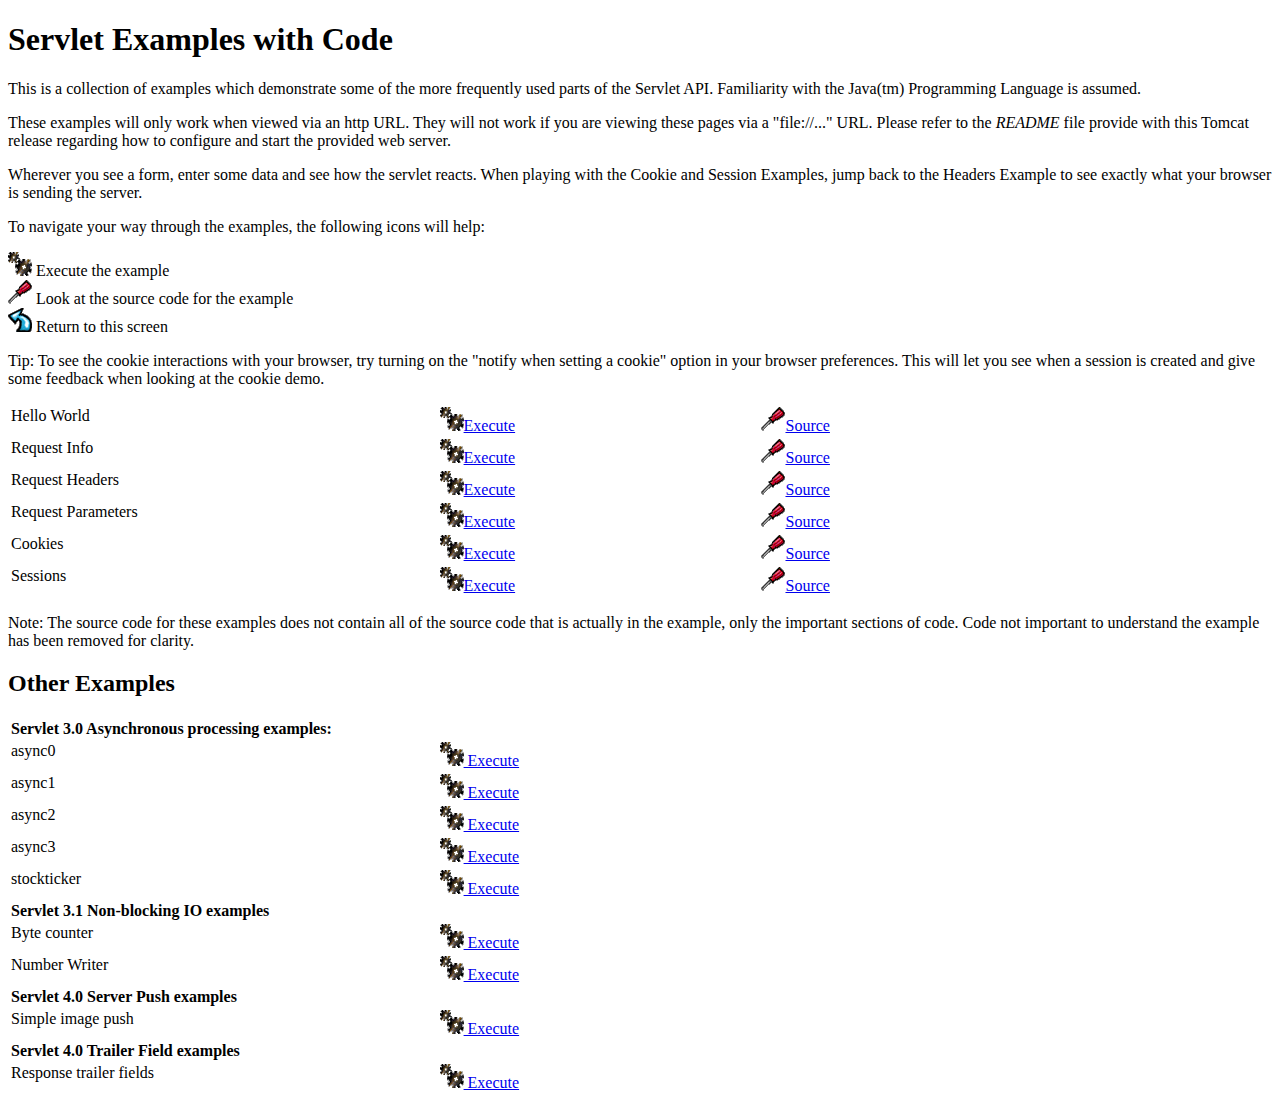
<file: webapps/examples/servlets/index.html>
<!--
 Licensed to the Apache Software Foundation (ASF) under one or more
  contributor license agreements.  See the NOTICE file distributed with
  this work for additional information regarding copyright ownership.
  The ASF licenses this file to You under the Apache License, Version 2.0
  (the "License"); you may not use this file except in compliance with
  the License.  You may obtain a copy of the License at

      http://www.apache.org/licenses/LICENSE-2.0

  Unless required by applicable law or agreed to in writing, software
  distributed under the License is distributed on an "AS IS" BASIS,
  WITHOUT WARRANTIES OR CONDITIONS OF ANY KIND, either express or implied.
  See the License for the specific language governing permissions and
  limitations under the License.
-->
<!DOCTYPE html><html lang="en">
<head>
   <meta charset="UTF-8" />
   <meta name="Author" content="Anil K. Vijendran" />
   <title>Servlet Examples</title>
   <style type="text/css">
   img { border: 0; }
   th { text-align: left; }
   tr { vertical-align: top; }
   </style>
</head>
<body>
<h1>Servlet
Examples with Code</h1>
<p>This is a collection of examples which demonstrate some of the more
frequently used parts of the Servlet API. Familiarity with the Java(tm)
Programming Language is assumed.
<p>These examples will only work when viewed via an http URL. They will
not work if you are viewing these pages via a "file://..." URL. Please
refer to the <i>README</i> file provide with this Tomcat release regarding
how to configure and start the provided web server.
<p>Wherever you see a form, enter some data and see how the servlet reacts.
When playing with the Cookie and Session Examples, jump back to the Headers
Example to see exactly what your browser is sending the server.
<p>To navigate your way through the examples, the following icons will
help:</p>
<ul style="list-style-type: none; padding-left: 0;">
<li><img src="images/execute.gif" alt=""> Execute the example</li>
<li><img src="images/code.gif" alt=""> Look at the source code for the example</li>
<li><img src="images/return.gif" alt=""> Return to this screen</li>
</ul>

<p>Tip: To see the cookie interactions with your browser, try turning on
the "notify when setting a cookie" option in your browser preferences.
This will let you see when a session is created and give some feedback
when looking at the cookie demo.</p>
<table style="width: 85%;" >
<tr>
<td>Hello World</td>

<td style="width: 30%;"><a href="servlet/HelloWorldExample"><img SRC="images/execute.gif" alt=""></a><a href="servlet/HelloWorldExample">Execute</a></td>

<td style="width: 30%;"><a href="helloworld.html"><img SRC="images/code.gif" alt=""></a><a href="helloworld.html">Source</a></td>
</tr>

<tr>
<td>Request Info</td>

<td style="width: 30%;"><a href="servlet/RequestInfoExample"><img SRC="images/execute.gif" alt=""></a><a href="servlet/RequestInfoExample">Execute</a></td>

<td style="width: 30%;"><a href="reqinfo.html"><img SRC="images/code.gif" alt=""></a><a href="reqinfo.html">Source</a></td>
</tr>

<tr>
<td>Request Headers</td>

<td style="width: 30%;"><a href="servlet/RequestHeaderExample"><img SRC="images/execute.gif" alt=""></a><a href="servlet/RequestHeaderExample">Execute</a></td>

<td style="width: 30%;"><a href="reqheaders.html"><img SRC="images/code.gif" alt=""></a><a href="reqheaders.html">Source</a></td>
</tr>

<tr>
<td>Request Parameters</td>

<td style="width: 30%;"><a href="servlet/RequestParamExample"><img SRC="images/execute.gif" alt=""></a><a href="servlet/RequestParamExample">Execute</a></td>

<td style="width: 30%;"><a href="reqparams.html"><img SRC="images/code.gif" alt=""></a><a href="reqparams.html">Source</a></td>
</tr>

<tr>
<td>Cookies</td>

<td style="width: 30%;"><a href="servlet/CookieExample"><img SRC="images/execute.gif" alt=""></a><a href="servlet/CookieExample">Execute</a></td>

<td style="width: 30%;"><a href="cookies.html"><img SRC="images/code.gif" alt=""></a><a href="cookies.html">Source</a></td>
</tr>

<tr>
<td>Sessions</td>

<td style="width: 30%;"><a href="servlet/SessionExample"><img SRC="images/execute.gif" alt=""></a><a href="servlet/SessionExample">Execute</a></td>

<td style="width: 30%;"><a href="sessions.html"><img SRC="images/code.gif" alt=""></a><a href="sessions.html">Source</a></td>
</tr>
</table>

<p>Note: The source code for these examples does not contain all of the
source code that is actually in the example, only the important sections
of code. Code not important to understand the example has been removed
for clarity.</p>

<h2>Other Examples</h2>
<table style="width: 85%;" >

<tr>
  <th colspan="3">Servlet 3.0 Asynchronous processing examples:</th>
</tr>
<tr>
  <td>async0</td>
  <td style="width: 30%;">
    <a href="../async/async0"><img SRC="images/execute.gif" alt=""> Execute</a>
  </td>
  <td style="width: 30%;"></td>
</tr>
<tr>
  <td>async1</td>
  <td style="width: 30%;">
    <a href="../async/async1"><img SRC="images/execute.gif" alt=""> Execute</a>
  </td>
  <td style="width: 30%;"></td>
</tr>
<tr>
  <td>async2</td>
  <td style="width: 30%;">
    <a href="../async/async2"><img SRC="images/execute.gif" alt=""> Execute</a>
  </td>
  <td style="width: 30%;"></td>
</tr>
<tr>
  <td>async3</td>
  <td style="width: 30%;">
    <a href="../async/async3"><img SRC="images/execute.gif" alt=""> Execute</a>
  </td>
  <td style="width: 30%;"></td>
</tr>
<tr>
  <td>stockticker</td>
  <td style="width: 30%;">
    <a href="../async/stockticker"><img SRC="images/execute.gif" alt=""> Execute</a>
  </td>
  <td style="width: 30%;"></td>
</tr>

<tr>
  <th colspan="3">Servlet 3.1 Non-blocking IO examples</th>
</tr>
<tr>
  <td>Byte counter</td>
  <td style="width: 30%;">
    <a href="nonblocking/bytecounter.html"><img src="images/execute.gif" alt=""> Execute</a>
  </td>
  <td style="width: 30%;"></td>
</tr>
<tr>
  <td>Number Writer</td>
  <td style="width: 30%;">
    <a href="nonblocking/numberwriter"><img src="images/execute.gif" alt=""> Execute</a>
  </td>
  <td style="width: 30%;"></td>
</tr>

<tr>
  <th colspan="3">Servlet 4.0 Server Push examples</th>
</tr>
<tr>
  <td>Simple image push</td>
  <td style="width: 30%;">
    <a href="serverpush/simpleimage"><img src="images/execute.gif" alt=""> Execute</a>
  </td>
  <td style="width: 30%;"></td>
</tr>

<tr>
  <th colspan="3">Servlet 4.0 Trailer Field examples</th>
</tr>
<tr>
  <td>Response trailer fields</td>
  <td style="width: 30%;">
    <a href="trailers/response"><img src="images/execute.gif" alt=""> Execute</a>
  </td>
  <td style="width: 30%;"></td>
</tr>

</table>

</body>
</html>
</file>
<file: webapps/docs/images/docs-stylesheet.css>
@charset "utf-8";
/*
  Licensed to the Apache Software Foundation (ASF) under one or more
  contributor license agreements.  See the NOTICE file distributed with
  this work for additional information regarding copyright ownership.
  The ASF licenses this file to You under the Apache License, Version 2.0
  (the "License"); you may not use this file except in compliance with
  the License.  You may obtain a copy of the License at

      http://www.apache.org/licenses/LICENSE-2.0

  Unless required by applicable law or agreed to in writing, software
  distributed under the License is distributed on an "AS IS" BASIS,
  WITHOUT WARRANTIES OR CONDITIONS OF ANY KIND, either express or implied.
  See the License for the specific language governing permissions and
  limitations under the License.
*/

/* Fonts */
@import url("fonts/fonts.css");

/* General style */

h1, h2, h3, h4, h5, h6, th {
  font-weight: 600;
}

body {
  margin: 0;
}

body, input {
  font-family: 'Open Sans', sans-serif;
  font-size: 10.5pt;
}

code, pre {
  font-family: Consolas, monospace;
}

img {
  border: 0;
}

table {
  border-collapse: collapse;
  text-align: left;
}
table *:not(table) {
  /* Prevent border-collapsing for table child elements like <div> */
  border-collapse: separate;
}

th {
  text-align: left;
}

main {
  /* Remove this once all IEs support <main> element */
  display: block;
}


/* Layout */

#wrapper {
  min-width: 400px;
}

#header {
  border-bottom: 1px solid #bbb;
}

@media not print {
    #header {
        box-shadow: 0 0 7px #aaa;
    }
}

#header > div {
  padding-left: 15px;
  padding-right: 15px;

  /* Work-around for old browsers: */
  background-color: #F8F3E4;
  background: linear-gradient(to bottom, #ffffff -10%, #F8F3E4 100%);
  position: relative;
}

#header .logo {
  float: left;
  padding-top: 10px;
  min-width: 190px;
}

#header .logo  img{
  /* To avoid that the Font Descender being added to the parent div's height */
  vertical-align: middle;
}

#header .asfLogo {
  float: right;
  position: relative;
  top: 8px;
}

#header h1 {
  margin-top: 0.6em;
  margin-bottom: 0;
}

#header .versionInfo {
  font-size: 13pt;
  margin-bottom: 1em;
}

#middle {
  display: table;
  table-layout: fixed;
  margin: 0;
  width: 100%;
}
#middle > div { display: table-row; }
#middle > div > div { display: table-cell; vertical-align: top; }



#mainLeft {
  width: 190px;
}

#mainLeft > div {
  margin-top: -1px; /* to overwrite border of element above */
  padding-left: 16px;
  padding-right: 14px;
  padding-top: 6px;
  padding-bottom: 15px;
  background-color: #F8F3E4;
  border-right: 1px solid #bbb;
  border-bottom: 1px solid #bbb;
  font-size: 10pt;
  border-bottom-right-radius: 20px;
  box-shadow: 0 0 5px #aaa;
}

#mainLeft h2 {
  margin-bottom: 0.2em;
  font-size: 1.2em;
}

#mainLeft ul {
  padding: 0;
  margin: 0;
  list-style-type: none;
}

#mainLeft ul a {
  text-indent: -0.6em;
  padding-left: 1.4em;
  display: block;
  text-decoration: none;
  color: #444;
}
#mainLeft ul a:hover {
  color: #000;
  background-color: #D1c9b9;
}

#mainRight {
  padding-left: 14px;
  padding-right: 20px;

}

#footer {
  margin-top: 30px;
  padding-top: 20px;
  padding-bottom: 20px;
  padding-left: 20px;
  padding-right: 20px;
  border-top: 1px solid #ccc;
  color: #444;
  text-align: center;
  /* font-style: italic; */
  font-size: 9pt;
}


/* Content */

#content div.text {
  padding-left: 1em;
  padding-left: 1em;
}

#content h3, #content h4, #content h5, #content h6 {
  padding-left: 5px;
  padding-right: 5px;
  background-color: #eaeaea;
}

@media not print {
    #content h3, #content h4, #content h5, #content h6 {
        border: 1px solid #ccc;
        border-radius: 4px;
    }
}

#content h4, #content h5, #content h6 {
  background-color: #f6f6f6;
}

code {
  background-color: rgb(224,255,255);
}

div.codeBox pre code, code.attributeName, code.propertyName, code.noHighlight, .noHighlight code {
  background-color: transparent;
}
div.codeBox {
  overflow: auto;
  margin: 1em 0;
}
div.codeBox pre {
  margin: 0;
  padding: 4px;
  border: 1px solid #999;
  border-radius: 5px;
  background-color: #eff8ff;
  display: table; /* To prevent <pre>s from taking the complete available width. */
  /*
  When it is officially supported, use the following CSS instead of display: table
  to prevent big <pre>s from exceeding the browser window:
  max-width: available;
  width: min-content;
  */
}

div.codeBox pre.wrap {
  white-space: pre-wrap;
}


table.defaultTable tr, table.detail-table tr {
    border: 1px solid #CCC;
}

table.defaultTable tr:nth-child(even), table.detail-table tr:nth-child(even) {
    background-color: #FAFBFF;
}

table.defaultTable tr:nth-child(odd), table.detail-table tr:nth-child(odd) {
    background-color: #EEEFFF;
}

table.defaultTable th, table.detail-table th {
  background-color: #88b;
  color: #fff;
}

table.defaultTable th, table.defaultTable td, table.detail-table th, table.detail-table td {
  padding: 5px 8px;
}


p.notice {
  border: 1px solid rgb(255, 0, 0);
  background-color: rgb(238, 238, 238);
  color: rgb(0, 51, 102);
  padding: 0.5em;
  margin: 1em 2em 1em 1em;
}


/* Changelog-Styles */

ul.changelog {
  padding-left: 1em;
  list-style-type: none;
}

ul.changelog  li{
  padding-top: 5px;
  padding-bottom: 5px;
}

ul.changelog img {
  vertical-align: middle
}


/* Printer-only Styles */
@media print {
    .noPrint { display: none; }
    #middle > div > div#mainLeft { display: none; }
    a { color: inherit; text-decoration: none; }
}

/* Fix for Comments section which contains a <h4> */
#comments_thread h1, #comments_thread h2, #comments_thread h3, #comments_thread h4, #comments_thread h5, #comments_thread h6 {
    border: none;
    background-color: transparent;
}
</file>
